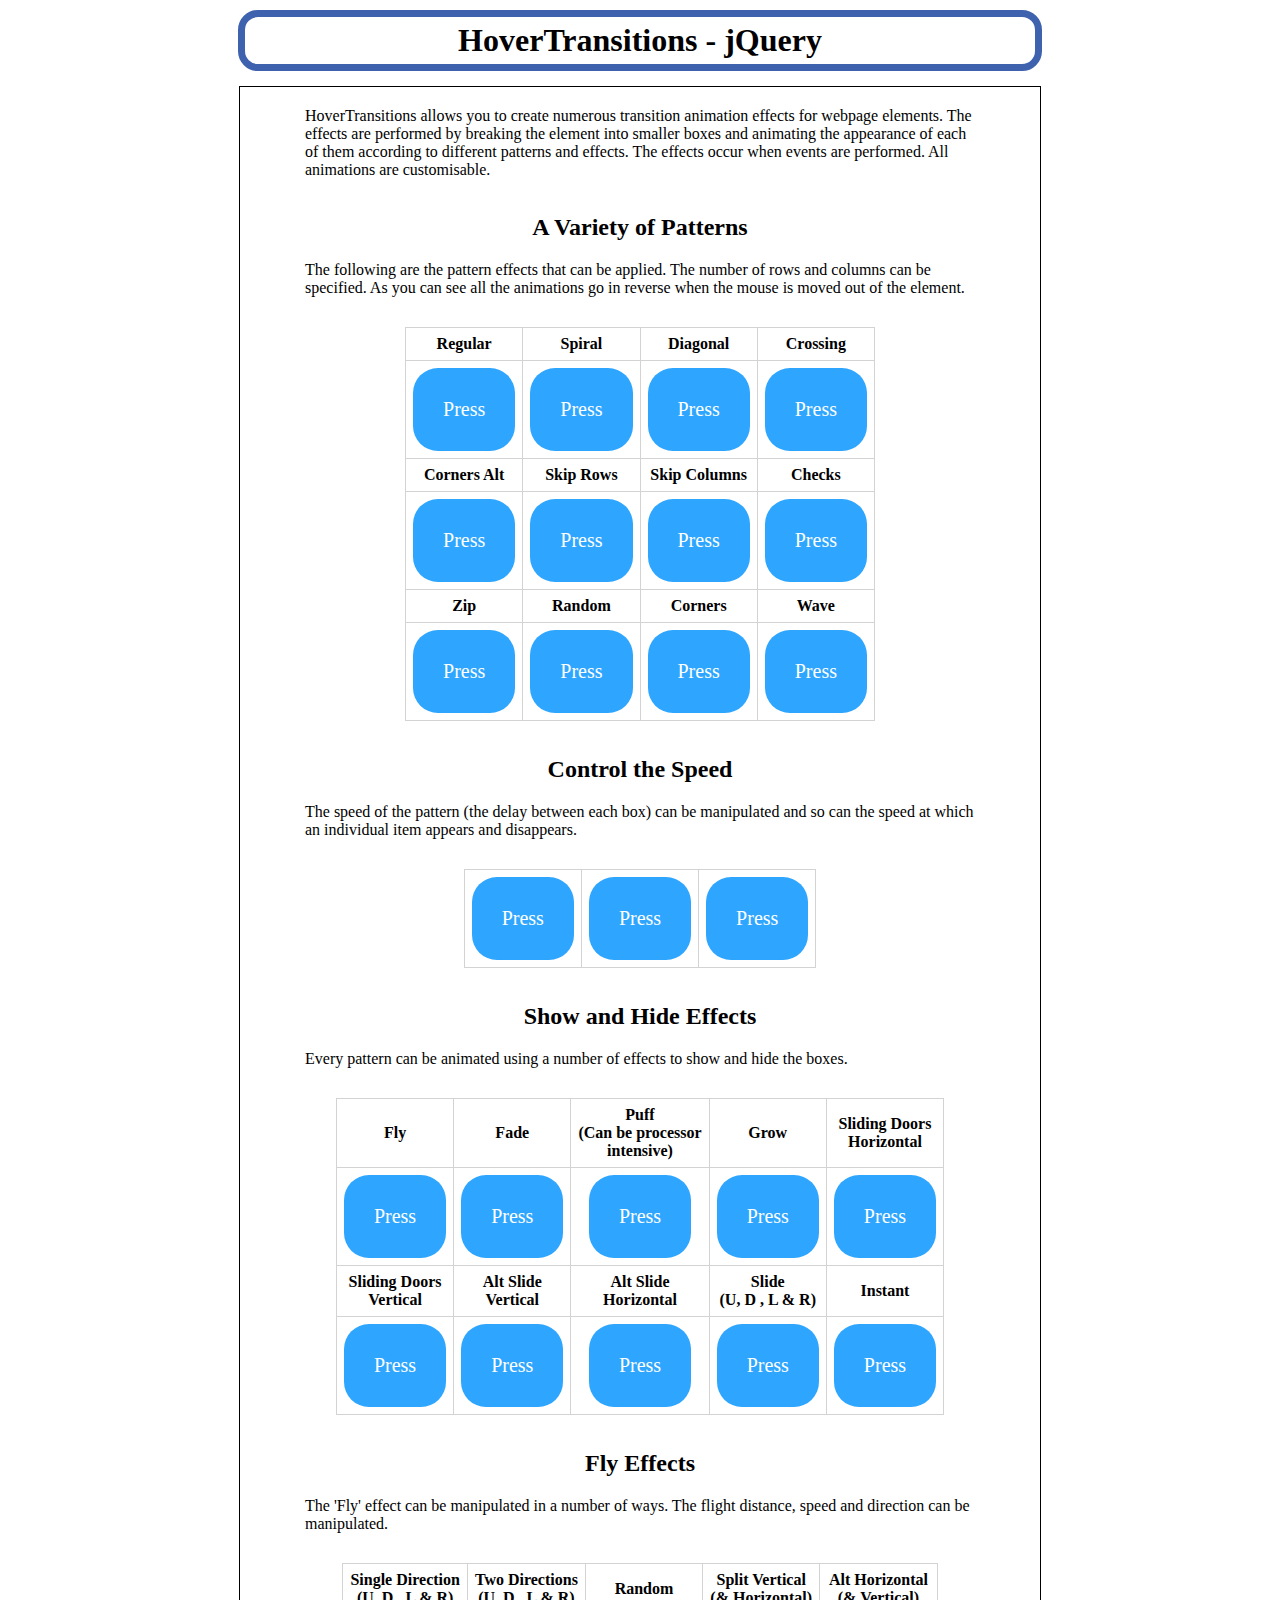
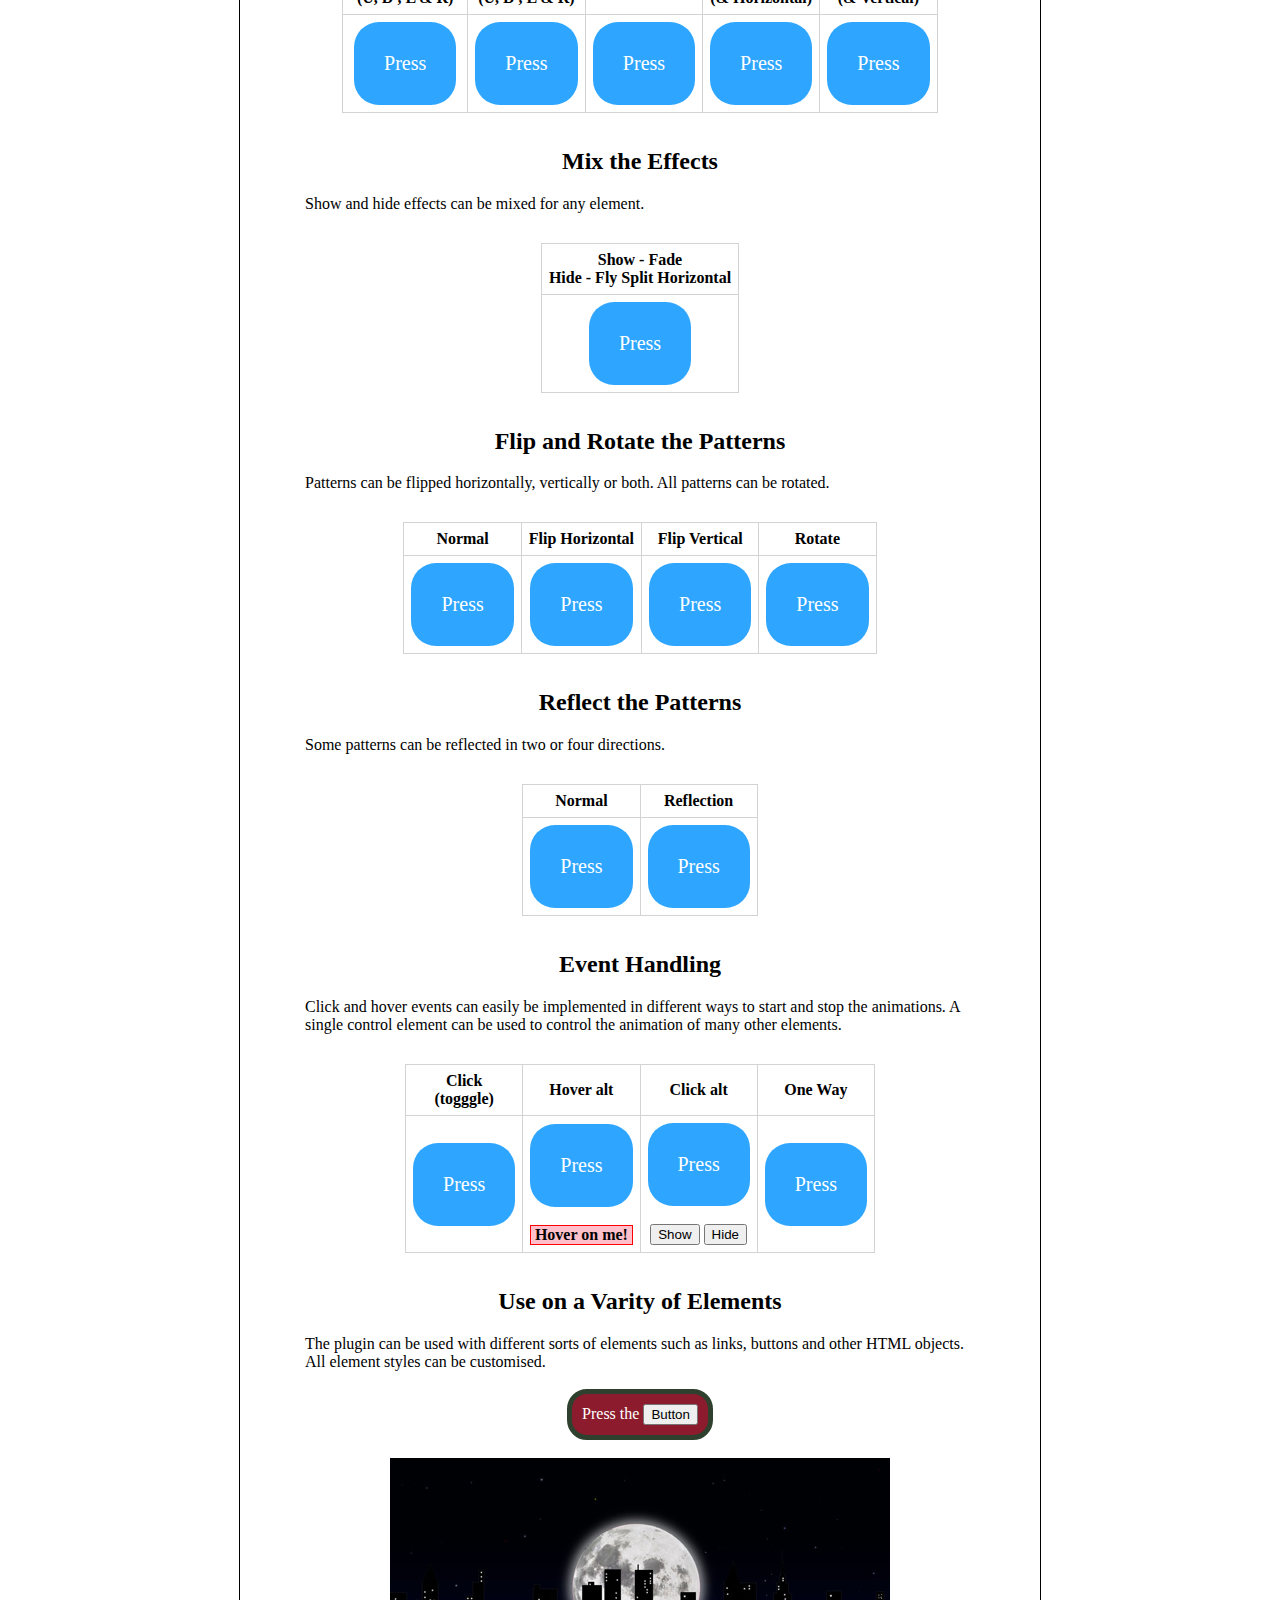
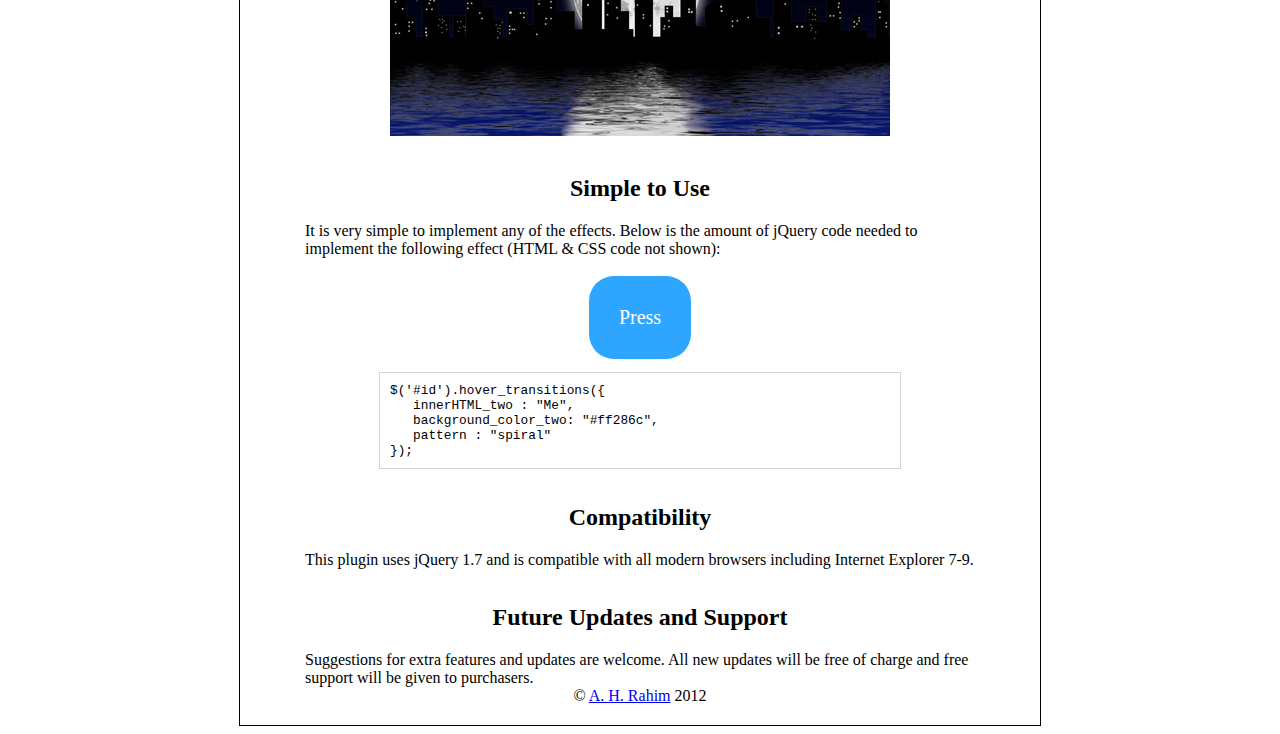
<file: final-project/hover-transitions/index.html>
<!DOCTYPE html PUBLIC "-//W3C//DTD XHTML 1.0 Strict//EN" "http://www.w3.org/TR/xhtml1/DTD/xhtml1-strict.dtd">
<html>
	<head>
		<title>HoverTransitions jQuery</title>
		<style type="text/css">
		
			#main_title{
				text-align: center;
				margin: 10px 0px 10px 0px;
				border: 7px solid #3e62ad;
				width: 780px;
				margin-left: auto;
				margin-right: auto;
				padding: 5px;
				border-radius: 20px;				
			}
			
			#main_div{
				width: 760px;
				text-align: center;
				margin-left: auto;
				margin-right: auto;
				margin-top: 15px;
				padding: 20px;
				border: 1px solid black;
				font-family: 'Palatino Linotype';
				font-size: 1em;
			}
			
			h2{
				margin-top:35px;
				
			}
			
			.main_text{
				text-align:left;
				width: 670px;
				margin-left: auto;
				margin-right: auto;
				
			}
		
			.code {
				border: 1px #d3d3d3 solid;
				font-family: courier;
				padding: 10px;
				font-size: 0.8em;
				width:500px;
				text-align: left;
				margin-left: auto;
				margin-right: auto;
			}
			
			.demo{
				border-collapse:collapse;
				padding: 0px;
				margin-top: 30px; 
				margin-left: auto;
				margin-right: auto;
				font-weight: bold;
			}
			.demo td {
				padding: 7px;
				text-align: center;
				border: 1px #d3d3d3 solid; 
			}
			
			.button {
				font-weight:normal;
				font-size: 20px;
				background-color: #2EA6FF;
				color: #fff;
				border-radius: 25px;
				padding: 30px;
			}
			
			.example1{
				padding: 10px;
				border:5px #2f412e solid;
				background-color: #8c1c2d;
				color: #fff;
			}
			.example1_hover{			
				border-radius: 10px;				
				border: 1px black solid;
				padding: 14px;
				background-color: #3e62ad;
			}
		</style>
		<script type="text/javascript" src="scripts/jquery-1.7.2.min.js"></script>
		<script type="text/javascript" src="scripts/jquery-ui-1.8.22.custom.min.js"></script>
		<script type="text/javascript" src="scripts/jquery.hover-transitions-1.0.min.js"></script>
		
		<script type="text/javascript">
			$(document).ready(function() {
				
				// pattern types
				
				
				$('#p1').hover_transitions({
					innerHTML_two : "Me",
					background_color_two: "#ff286c",
					pattern : "regular"
					
				});
				$('#p2').hover_transitions({
					innerHTML_two : "Me",
					background_color_two: "#ff286c",
					pattern : "spiral"
					
				});
				$('#p3').hover_transitions({
					innerHTML_two : "Me",
					background_color_two: "#ff286c",
					pattern : "diagonal"
					
				});
				$('#p4').hover_transitions({
					innerHTML_two : "Me",
					background_color_two: "#ff286c",
					pattern : "crossing"
					
				});
				$('#p5').hover_transitions({
				
					background_color_two: "#ff286c",
					pattern : "corners_alt"
					
				});
				$('#p6').hover_transitions({
					
					background_color_two: "#ff286c",
					pattern : "skip_rows",
					cols: 7,
					rows: 7
				});
				$('#p7').hover_transitions({
					
					background_color_two: "#ff286c",
					pattern : "skip_columns",
					cols: 7,
					rows: 7
					
				});
				$('#p8').hover_transitions({
					
					background_color_two: "#ff286c",
					pattern : "checks"
					
				});				
				$('#p9').hover_transitions({
					innerHTML_two : "Me",
					background_color_two: "#ff286c",
					pattern : "zip"
					
				});
				$('#p10').hover_transitions({
					innerHTML_two : "Me",
					background_color_two: "#ff286c",
					pattern : "random"
					
				});
				$('#p11').hover_transitions({
					innerHTML_two : "Me",
					background_color_two: "#ff286c",
					pattern : "corners"
					
				});
				$('#p12').hover_transitions({
					innerHTML_two : "Me",
					background_color_two: "#ff286c",
					pattern : "wave"
					
				});
				// show - hide effects
				
				$('#e1').hover_transitions({
					innerHTML_two : "Me",
					background_color_two: "#ff286c",
					pattern : "spiral",
					show_method: "fly",
					hide_method: "fly"
				});				
				$('#e2').hover_transitions({
					innerHTML_two : "Me",
					background_color_two: "#ff286c",
					pattern : "spiral"
				});
				$('#e3').hover_transitions({
					innerHTML_two : "Me",
					background_color_two: "#ff286c",
					pattern : "spiral",
					show_method: "puff",
					hide_method: "puff"
				});
				$('#e4').hover_transitions({
					innerHTML_two : "Me",
					background_color_two: "#ff286c",
					pattern : "spiral",
					show_method: "grow",
					hide_method: "grow"
				});
				$('#e5').hover_transitions({
					innerHTML_two : "Me",
					background_color_two: "#ff286c",
					pattern : "regular",
					show_method: "sliding_doors_horizontal",
					hide_method: "sliding_doors_horizontal",
					cols: 2,
					rows: 1,
					pattern_speed: 0
				});
				
				$('#e6').hover_transitions({
					innerHTML_two : "Me",
					background_color_two: "#ff286c",
					pattern : "regular",
					show_method: "sliding_doors_vertical",
					hide_method: "sliding_doors_vertical",
					cols: 1,
					rows: 2,
					pattern_speed: 0
				});
				
				$('#e7').hover_transitions({
					innerHTML_two : "Me",
					background_color_two: "#ff286c",
					pattern : "regular",
					pattern_speed: 0,
					show_method: "alt_slide_vertical",
					hide_method: "alt_slide_vertical",
					cols: 6,
					rows: 1
					
				});
				$('#e8').hover_transitions({
					innerHTML_two : "Me",
					background_color_two: "#ff286c",
					pattern : "regular",
					pattern_speed: 0,
					show_method: "alt_slide_horizontal",
					hide_method: "alt_slide_horizontal",
					cols: 1,
					rows: 6
					
				});
				$('#e9').hover_transitions({
					innerHTML_two : "Me",
					background_color_two: "#ff286c",
					pattern : "regular",
					show_method: "slide_down",
					hide_method: "slide_down",
					cols: 6,
					rows: 1,
					pattern_speed: 100
				});
				$('#e10').hover_transitions({
					innerHTML_two : "Me",
					background_color_two: "#ff286c",
					pattern : "spiral",
					show_method: "instant",
					hide_method: "instant"
				});
				
				
				// fly effects
				
				$('#f1').hover_transitions({
					innerHTML_two : "Me",
					background_color_two: "#ff286c",
					pattern : "regular",
					show_method: "fly",
					hide_method: "fly",
					fly_show_direction: "left",
					fly_hide_direction: "left"
				});
				
				$('#f2').hover_transitions({
					innerHTML_two : "Me",
					background_color_two: "#ff286c",
					pattern : "regular",
					show_method: "fly",
					hide_method: "fly",
					fly_show_direction: "up",
					fly_hide_direction: "right"
				});
				
				$('#f3').hover_transitions({
					innerHTML_two : "Me",
					background_color_two: "#ff286c",
					pattern : "random",
					show_method: "fly",
					hide_method: "fly"
					
				});
				$('#f4').hover_transitions({
					innerHTML_two : "Me",
					background_color_two: "#ff286c",
					pattern : "regular",
					show_method: "fly",
					hide_method: "fly",
					fly_show_direction: "split_vertical",
					fly_hide_direction: "split_vertical"
					
				});
				$('#f5').hover_transitions({
					innerHTML_two : "Me",
					background_color_two: "#ff286c",
					pattern : "regular",
					pattern_speed: 0,
					show_method: "fly",
					hide_method: "fly",
					fly_show_direction: "alt_horizontal",
					fly_hide_direction: "alt_horizontal",
					cols:1,
					rows:6
				});
				
				
				
				// flip and rotate
				
				$('#r1').hover_transitions({
					innerHTML_two : "Me",
					background_color_two: "#ff286c",
					pattern : "spiral"
				});				
				$('#r2').hover_transitions({
					innerHTML_two : "Me",
					background_color_two: "#ff286c",
					pattern : "spiral",
					flip_pattern_horizontal: true
				});
				$('#r3').hover_transitions({
					innerHTML_two : "Me",
					background_color_two: "#ff286c",
					pattern : "spiral",
					flip_pattern_vertical: true
				});
				$('#r4').hover_transitions({
					innerHTML_two : "Me",
					background_color_two: "#ff286c",
					pattern : "spiral",
					rotate_pattern: true
				});
				
				// reflection
				
				$('#m1').hover_transitions({
					innerHTML_two : "Me",
					background_color_two: "#ff286c",
					pattern : "diagonal"
					
				});
				$('#m2').hover_transitions({
					innerHTML_two : "Me",
					background_color_two: "#ff286c",
					pattern : "diagonal",
					pattern_reflection: 2
				});
				
				// speed
				$('#s1').hover_transitions({
					background_color_two: "#ff286c",
					pattern : "checks",
					pattern_speed: 500,
					show_method: "fly",
					hide_method: "fly",
    				show_speed: 100,
    				hide_speed: 100
					
				});
				$('#s2').hover_transitions({
					innerHTML_two : "Me",
					background_color_two: "#ff286c",
					pattern : "wave",
					pattern_speed: 10,
					show_method: "instant",
					hide_method: "instant",
					rotate_pattern: true
    				
					
				});
				$('#s3').hover_transitions({
					innerHTML_two : "Me",
					background_color_two: "#ff286c",
					pattern : "diagonal",
					pattern_speed: 10,				
    				show_speed: 3000,
    				hide_speed: 100
				});
				
				
				// events
				
				$('#event1').hover_transitions({
					innerHTML_two : "Me",
					background_color_two: "#ff286c",
					event_mode: "click"
				});
				
				$('#event2').hover_transitions({
					innerHTML_two : "Me",
					background_color_two: "#ff286c",
					alt_hover_control: "#alt_hover",
					event_mode: "none"
				});
				$('#event3').hover_transitions({
					innerHTML_two : "Me",
					background_color_two: "#ff286c",
					alt_click_control_one: "#alt_click_one",
        			alt_click_control_two: "#alt_click_two",
					event_mode: "none"
				});
				$('#event4').hover_transitions({
					innerHTML_two : "Me",
					background_color_two: "#ff286c",
					rewind_on_mouse_out: false
				});
				
				$('#sh1').hover_transitions({
					innerHTML_two : "Me",
					background_color_two: "#ff286c",
					pattern : "diagonal",
					pattern_reflection: 2,
					show_method: "fade",
					hide_method: "fly",
					fly_hide_direction: "split_horizontal",
					fly_distance: 50
				});
				
				$('#example1').hover_transitions({
					pattern: "wave",
					height: "100px",
					width: "100px",
					border_radius_one: "20px",
					border_radius_two: "10px",					
					innerHTML_two: "<button type='button'>Don't press me!</button>",
					class_one: "example1",
					class_two: "example1_hover"
				});
				
				$('#img1').hover_transitions({
					image_src_two: "images/morn_s.jpg",
					pattern: "random",
					show_method: "fly",
					fly_distance: 200
				});
				
				$('#use').hover_transitions({
					innerHTML_two : "Me",
					background_color_two: "#ff286c",
					pattern : "spiral"
					
				});
				
				
			});

		</script>
</head>
<body>
	
<h1 id="main_title">HoverTransitions - jQuery</h1>
<div id="main_div">

<div class="main_text" >
HoverTransitions allows you to create numerous transition animation effects for webpage elements. The effects are performed by breaking the element into smaller boxes and animating the appearance of each of them according to different patterns and effects. The effects occur when events are performed. All animations are customisable. 			
</div>
			
<h2>A Variety of Patterns</h2>

<div class="main_text">
The following are the pattern effects that can be applied. The number of rows and columns can be specified. As you can see all the animations go in reverse when the mouse is moved out of the element.			
</div>

<table class="demo">
<tr>
<td>Regular</td><td>Spiral</td><td>Diagonal</td><td>Crossing</td>
</tr>
<tr>
<td><a id="p1" class ="button" href="http://codecanyon.net">Press </a></td>
<td><a id="p2" class ="button" href="http://codecanyon.net">Press </a></td>
<td><a id="p3" class ="button" href="http://codecanyon.net">Press </a></td>
<td><a id="p4" class ="button" href="http://codecanyon.net">Press </a></td>
</tr>
<tr>
<td>Corners Alt</td><td>Skip Rows</td><td>Skip Columns</td><td>Checks</td>
</tr>
<tr>
<td><a id="p5" class ="button" href="http://codecanyon.net">Press </a></td>
<td><a id="p6" class ="button" href="http://codecanyon.net">Press </a></td>
<td><a id="p7" class ="button" href="http://codecanyon.net">Press </a></td>
<td><a id="p8" class ="button" href="http://codecanyon.net">Press </a></td>
</tr>
<tr><td>Zip</td><td>Random</td><td>Corners</td><td>Wave</td></tr>
<tr>
<td><a id="p9" class ="button" href="http://codecanyon.net">Press</a></td>
<td><a id="p10" class ="button" href="http://codecanyon.net">Press</a></td>
<td><a id="p11" class ="button" href="http://codecanyon.net">Press </a></td>
<td><a id="p12" class ="button" href="http://codecanyon.net">Press </a></td>
</tr>
</table >

<h2>Control the Speed</h2>
<div class="main_text">
The speed of the pattern (the delay between each box) can be manipulated and so can the speed at which an individual item appears and disappears.
</div>

<table class="demo">
<tr>
<td><a id="s1" class ="button" href="http://codecanyon.net">Press</a></td>
<td><a id="s2" class ="button" href="http://codecanyon.net">Press</a></td>
<td><a id="s3" class ="button" href="http://codecanyon.net">Press</a></td>
</tr>
</table>

<h2>Show and Hide Effects</h2>
<div class="main_text">
Every pattern can be animated using a number of effects to show and hide the boxes.  
</div>

<table class="demo">
<tr>
<td>Fly</td><td>Fade</td><td>Puff<br/>(Can be processor<br/>intensive)</td><td>Grow</td><td>Sliding Doors<br>Horizontal</td>
</tr>
<tr>
<td><a id="e1" class ="button" href="http://codecanyon.net">Press </a></td>
<td><a id="e2" class ="button" href="http://codecanyon.net">Press </a></td>
<td><a id="e3" class ="button" href="http://codecanyon.net">Press </a></td>
<td><a id="e4" class ="button" href="http://codecanyon.net">Press </a></td>
<td><a id="e5" class ="button" href="http://codecanyon.net">Press </a></td>
</tr>
<tr>
<td>Sliding Doors<br>Vertical</td><td>Alt Slide<br>Vertical</td><td>Alt Slide<br>Horizontal</td><td>Slide<br>(U, D , L &amp; R)</td><td>Instant</td>
</tr>
<tr>
<td><a id="e6" class ="button" href="http://codecanyon.net">Press </a></td>
<td><a id="e7" class ="button" href="http://codecanyon.net">Press </a></td>
<td><a id="e8" class ="button" href="http://codecanyon.net">Press </a></td>
<td><a id="e9" class ="button" href="http://codecanyon.net">Press </a></td>
<td><a id="e10" class ="button" href="http://codecanyon.net">Press </a></td>			
</tr>
</table>			
			
<h2>Fly Effects</h2>
<div class="main_text">
The 'Fly' effect can be manipulated in a number of ways. The flight distance, speed and direction can be manipulated.
</div>
			
<table class="demo">
<tr>
<td>Single Direction<br>(U, D , L &amp; R)</td><td>Two Directions<br>(U, D , L &amp; R)</td><td>Random</td><td>Split Vertical<br>(&amp; Horizontal)</td><td>Alt Horizontal<br>(&amp; Vertical)</td>
</tr>
<tr>
<td><a id="f1" class ="button" href="http://codecanyon.net">Press</a></td>
<td><a id="f2" class ="button" href="http://codecanyon.net">Press</a></td>
<td><a id="f3" class ="button" href="http://codecanyon.net">Press</a></td>
<td><a id="f4" class ="button" href="http://codecanyon.net">Press</a></td>
<td><a id="f5" class ="button" href="http://codecanyon.net">Press</a></td>
</tr>
</table>

<h2>Mix the Effects</h2>
<div class="main_text">
Show and hide effects can be mixed for any element.
</div>		

<table class="demo">
<tr>
<td>Show - Fade<br>Hide - Fly Split Horizontal</td>
</tr>
<tr>
<td><a id="sh1" class ="button" href="http://codecanyon.net">Press</a></td>
</tr>
</table>
		
<h2>Flip and Rotate the Patterns</h2>
<div class="main_text">
Patterns can be flipped horizontally, vertically or both. All patterns can be rotated.
</div>

<table class="demo">
<tr>
<td>Normal</td><td>Flip Horizontal</td><td>Flip Vertical</td><td>Rotate</td>
</tr>
<tr>
<td><a id="r1" class ="button" href="http://codecanyon.net">Press</a></td>
<td><a id="r2" class ="button" href="http://codecanyon.net">Press</a></td>
<td><a id="r3" class ="button" href="http://codecanyon.net">Press </a></td>
<td><a id="r4" class ="button" href="http://codecanyon.net">Press</a></td>
</tr>
</table>

<h2>Reflect the Patterns</h2>
<div class="main_text">
Some patterns can be reflected in two or four directions.
</div>

<table class="demo">
<tr>
<td>Normal</td><td>Reflection</td>
</tr>
<tr>
<td><a id="m1" class ="button" href="http://codecanyon.net">Press</a></td>
<td><a id="m2" class ="button" href="http://codecanyon.net">Press</a></td>
</tr>
</table>			

<h2>Event Handling</h2>
<div class="main_text">
Click and hover events can easily be implemented in different ways to start and stop the animations. A single control element can be used to control the animation of many other elements.
</div>

<table class="demo">
<tr>
<td>Click<br/>(togggle)</td><td>Hover alt</td><td>Click alt</td><td>One Way</td>
</tr>
<tr>
<td><a id="event1" class ="button" href="http://codecanyon.net" >Press</a></td>
<td><a id="event2" class ="button" href="http://codecanyon.net" style="cursor: default;" onclick="return false;">Press</a>
<br/><br/>
<div id="alt_hover" style="cursor:pointer; border: 1px solid red; background-color: Pink;">Hover on me!</div>
</td>
<td><a id="event3" class ="button" href="http://codecanyon.net" style="cursor: default;" onclick="return false;">Press </a>
	<br/><br/>
	<button id="alt_click_one" type="button">Show</button>
	<button id="alt_click_two" type="button">Hide</button>
</td>
<td><a id="event4" class ="button" href="http://codecanyon.net"  onclick="return false;">Press</a></td>
</tr>
</table>

<h2>Use on a Varity of Elements</h2>
<div class="main_text">
The plugin can be used with different sorts of elements such as links, buttons and other HTML objects. All element styles can be customised.
</div>

<br/>
<div  id="example1" > Press the <button type="button">Button</button> </div>
<br/><br/>
<img id="img1" alt="" src="images/night_s.jpg"/>

<h2>Simple to Use</h2>
<div class="main_text">
It is very simple to implement any of the effects. Below is the amount of jQuery code needed to implement the following effect (HTML &amp; CSS code not shown):
</div>
<br/><a id="use" class ="button" href="http://codecanyon.net">Press </a>
<p class="code">
$('#id').hover_transitions({<br />
&nbsp;&nbsp;&nbsp;innerHTML_two : "Me",<br />
&nbsp;&nbsp;&nbsp;background_color_two: "#ff286c",<br />
&nbsp;&nbsp;&nbsp;pattern : "spiral"<br />
});
</p>
<h2>Compatibility</h2>
<div class="main_text">
This plugin uses jQuery 1.7 and is compatible with all modern browsers including Internet Explorer 7-9.
</div>


<h2>Future Updates and Support</h2>
<div class="main_text">
Suggestions for extra features and updates are welcome. All new updates will be free of charge and free support will be given to purchasers.
</div>			
			
&copy; <a href="http://codecanyon.net/user/ahrahim">A. H. Rahim</a> 2012			
			
</div>
</body>
</html>
</file>
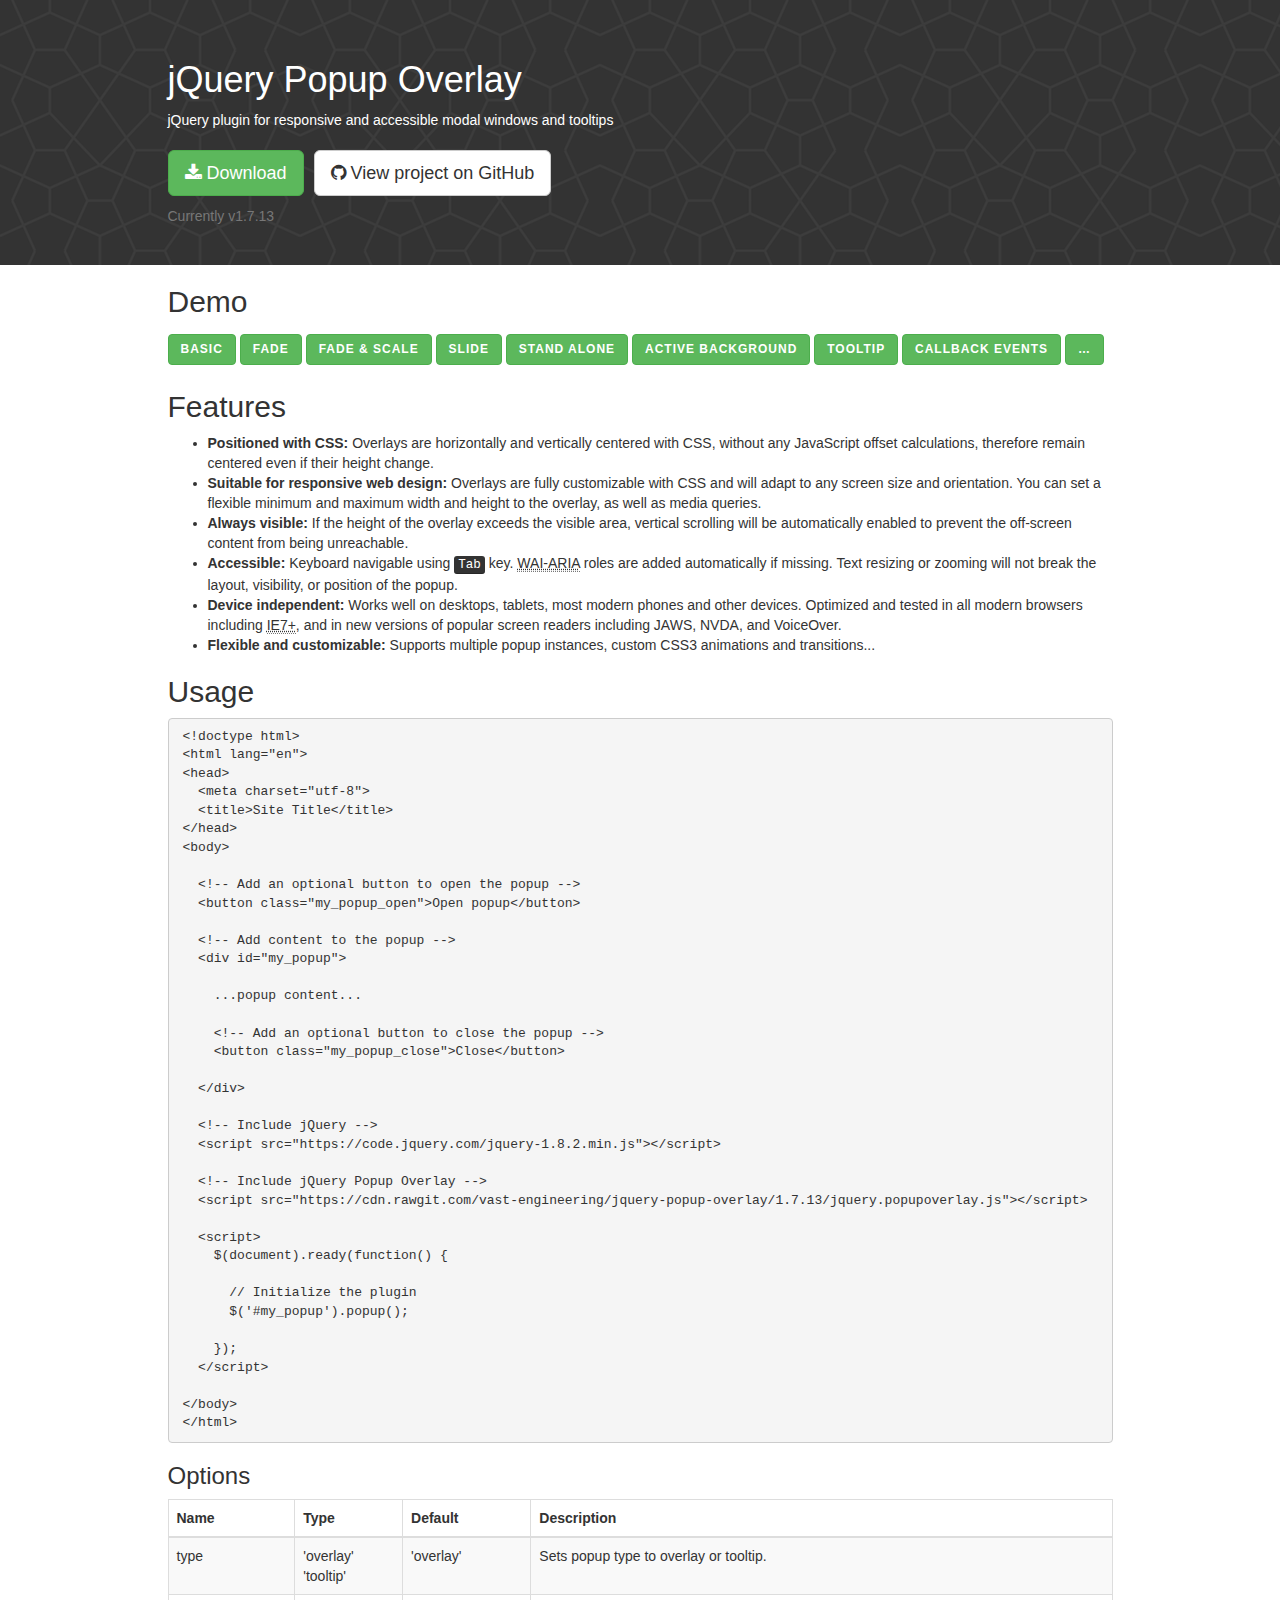
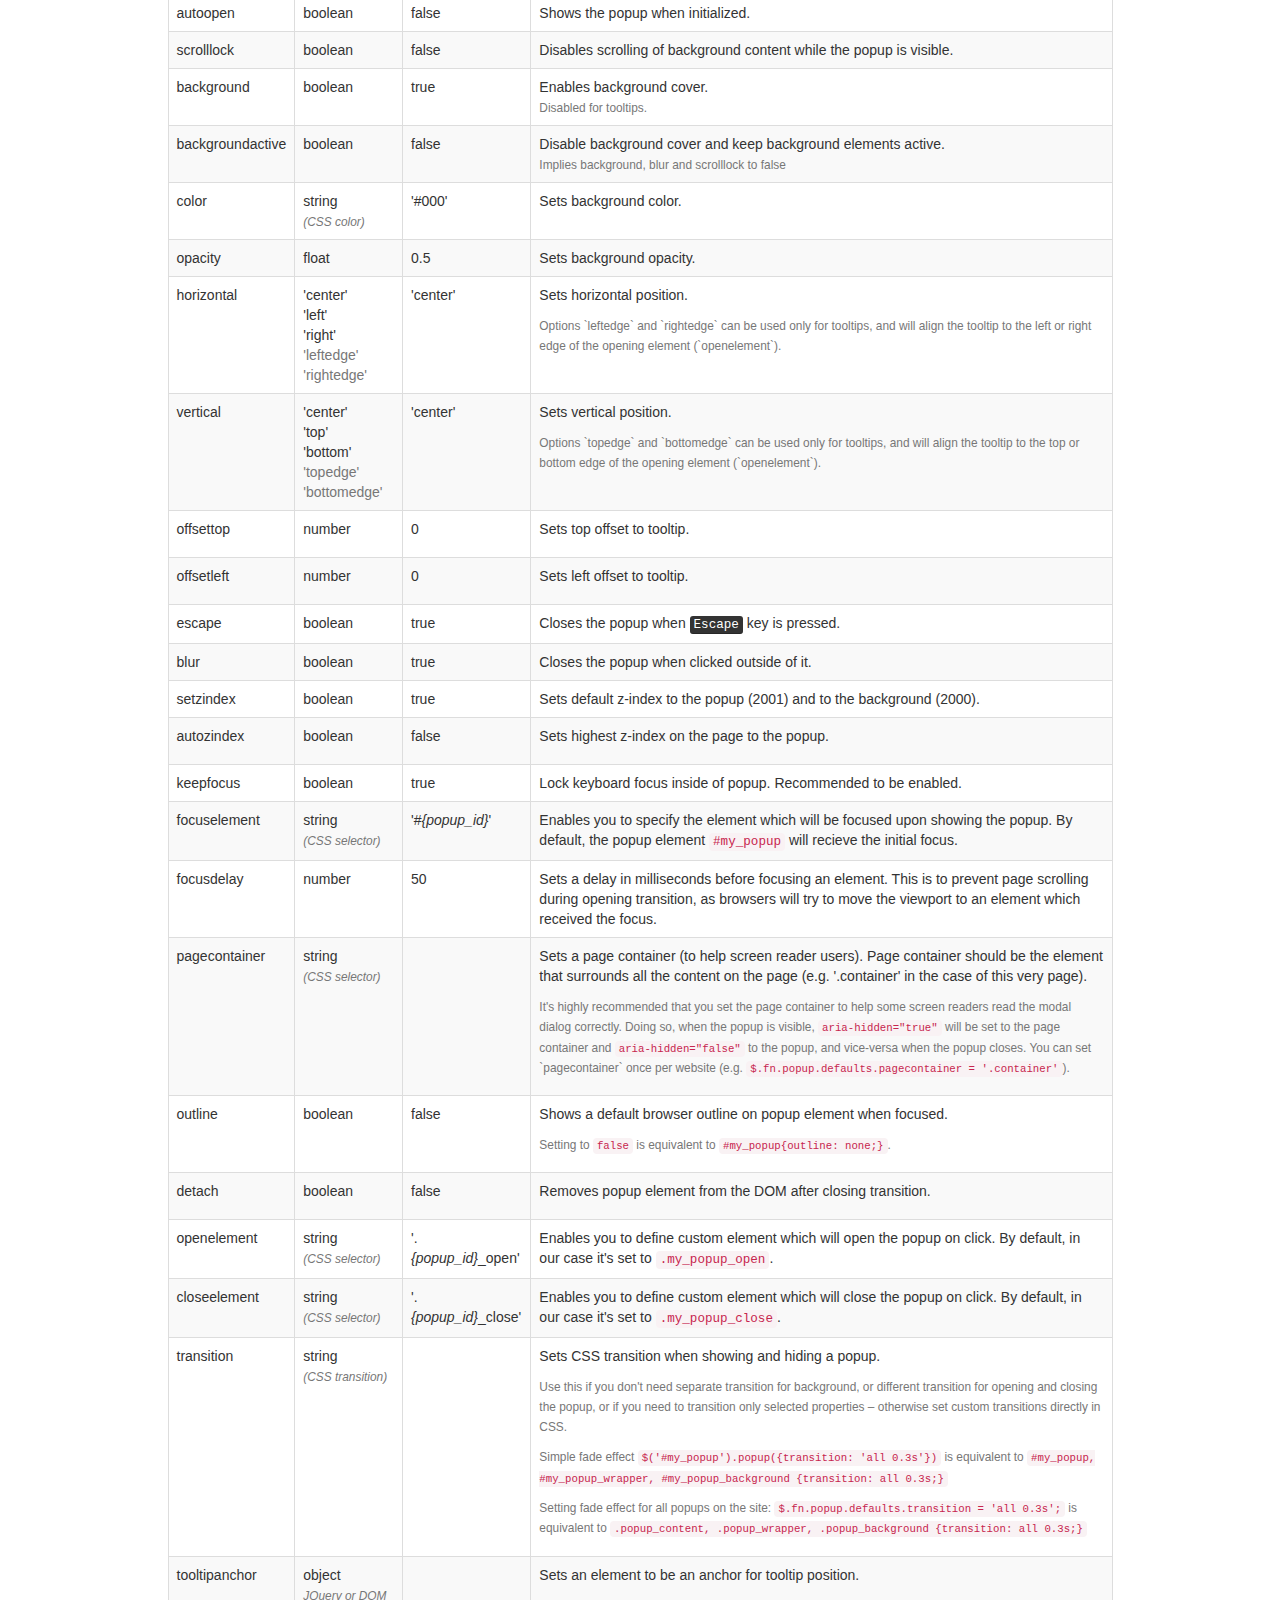
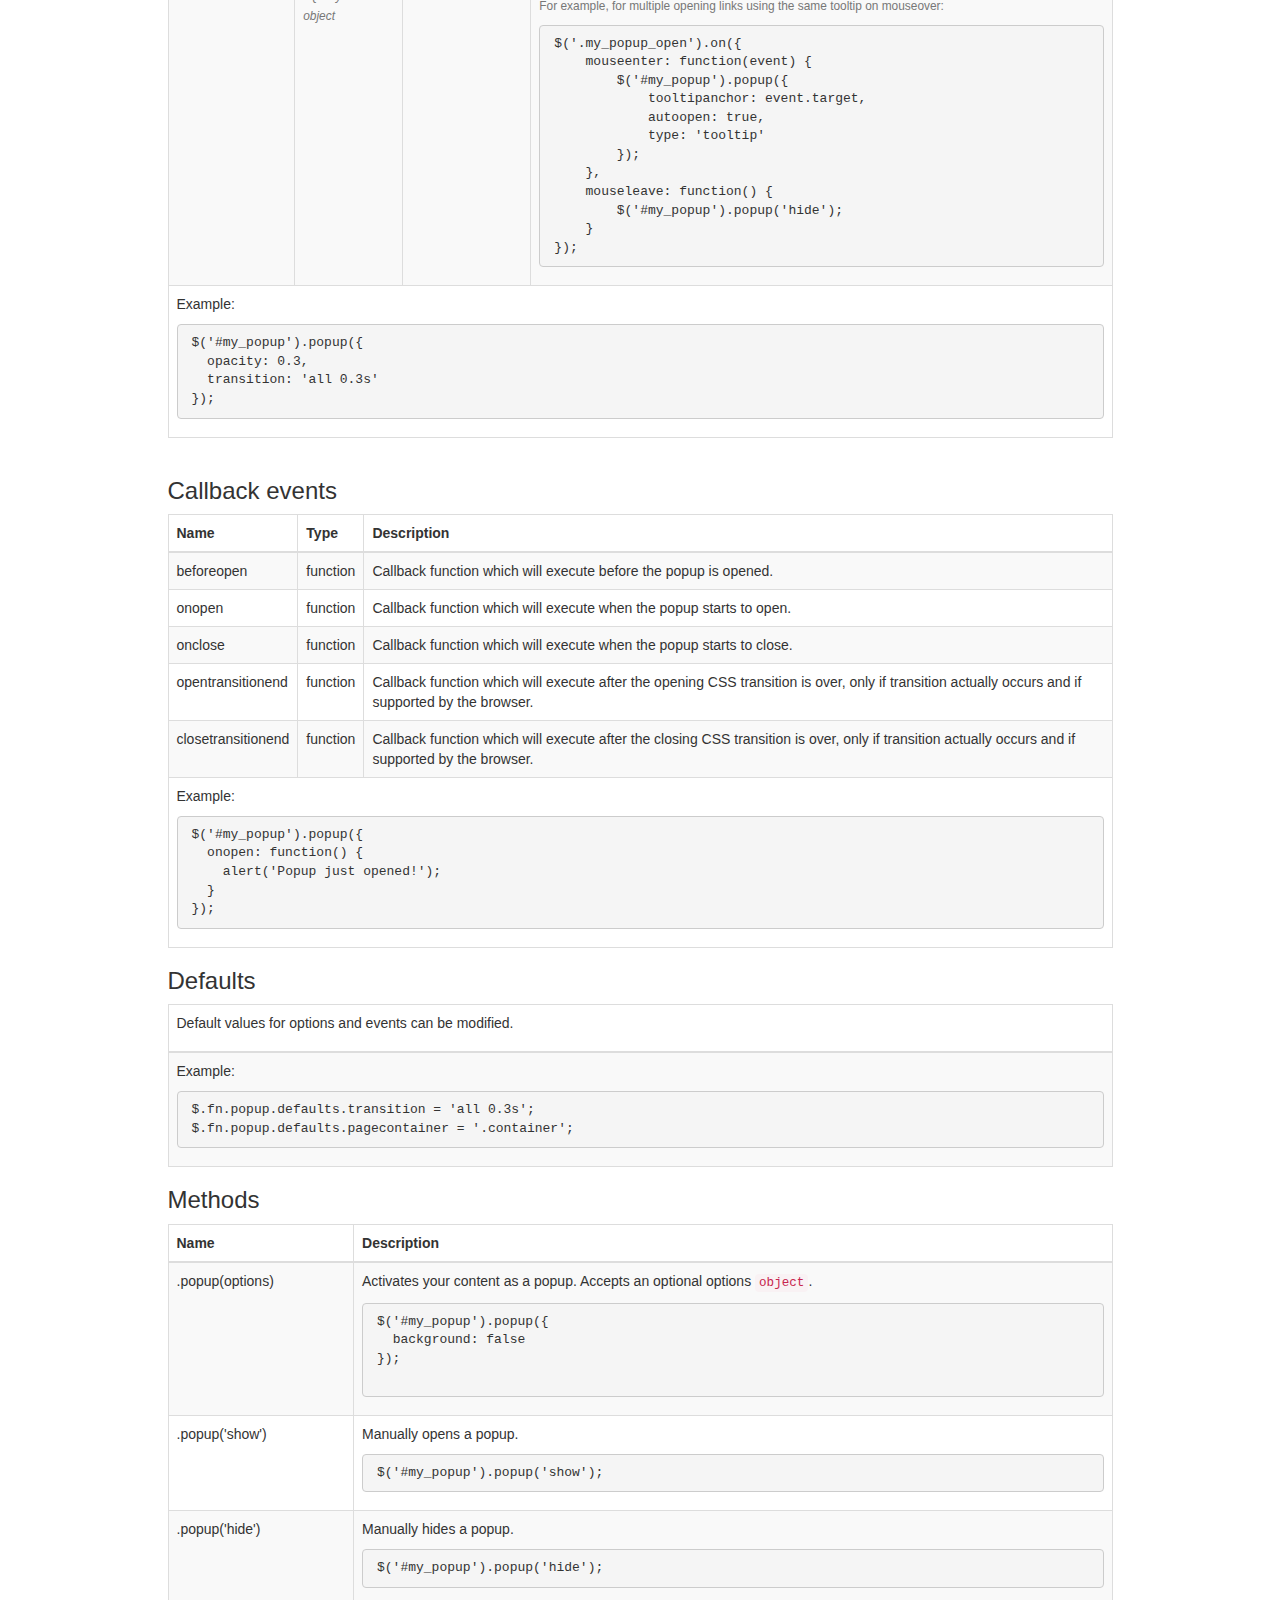
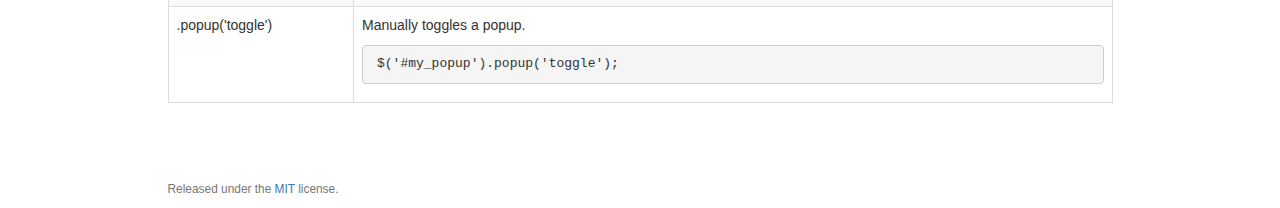
<file: news-api/jquery-popup-overlay-gh-pages/index.html>
<!doctype html>
<html lang="en">
<head>
    <meta charset="utf-8">
    <title>jQuery Popup Overlay</title>

    <!-- Force latest IE, Google Chrome Frame for IE -->
    <meta http-equiv="X-UA-Compatible" content="IE=edge,chrome=1">

    <meta name="description" content="jQuery plugin for responsive and accessible modal windows and tooltips." />
    <meta name="viewport" content="width=device-width, initial-scale=1.0" />

    <!-- Bootstrap styles -->
    <link rel="stylesheet" href="https://maxcdn.bootstrapcdn.com/bootstrap/3.3.5/css/bootstrap.min.css">


    <!-- Font Awesome icons -->
    <link rel="stylesheet" href="https://maxcdn.bootstrapcdn.com/font-awesome/4.4.0/css/font-awesome.min.css">
    <style>
        [class*="fa-"]:before {
          font-family: 'FontAwesome', sans-serif;
        }
    </style>

    <!-- jQuery -->
    <script src="https://code.jquery.com/jquery-1.8.2.min.js"></script>

    <!-- jQuery Popup Overlay -->
    <script src="jquery.popupoverlay.js"></script>

    <!-- Custom styles for the demo page -->
    <style>
    img {
        max-width: 100%;
    }
    .well {
        box-shadow: 0 0 10px rgba(0,0,0,0.3);
        display:none;
        margin:1em;
    }
    pre.prettyprint {
        padding: 9px 14px;
    }
    .fulltable {
        max-width: 100%;
        overflow: auto;
    }
    .container {
        padding-left: 0;
        padding-right: 0;
    }
    .lineheight {
        line-height: 3em;
    }
    .pagetop {
        background-image: url([data-uri]);
        background-color: #333;
        background-attachment: fixed;
        color: #fff;
    }
    .page-header {
        border-bottom: none;
    }
    .initialism {
        font-weight: bold;
        letter-spacing: 1px;
        font-size: 12px;
    }

    </style>
</head>
<body>

<div class="pagetop">
    <div class="container">
        <div class="page-header col-md-10 col-md-offset-1">
            <h1>jQuery Popup Overlay</h1>
            <p>jQuery plugin for responsive and accessible modal windows and tooltips</p>
            <p class="h1">
                <a href="https://github.com/vast-engineering/jquery-popup-overlay/archive/gh-pages.zip" class="btn btn-primary btn-success btn-lg"><span class="fa-download"></span> Download</a>
                <a href="https://github.com/vast-engineering/jquery-popup-overlay" class="btn btn-lg btn-default"><span class="fa-github"></span> View project on GitHub</a>
            </p>
            <p class="text-muted">Currently v1.7.13</p>
        </div>
    </div>
</div>

<div class="container">

    <section class="col-md-10 col-md-offset-1">

        <h2>Demo</h2>

        <p class="lineheight">
            <a class="initialism basic_open btn btn-success" href="#basic">Basic</a>
            <a class="initialism fade_open btn btn-success" href="#fade">Fade</a>
            <a class="initialism fadeandscale_open btn btn-success" href="#fadeandscale">Fade &amp; scale</a>
            <button class="initialism slide_open btn btn-success">Slide</button>
            <button class="initialism standalone_open btn btn-success">Stand alone</button>
            <a class="initialism active_bg_open btn btn-success" href="#active_bg">Active background</a>
            <a href="#my_tooltip" class="initialism my_tooltip_open btn btn-success" id="my_tooltip_open">Tooltip</a>
            <button class="initialism fall_open btn btn-success">Callback events</button>
            <button class="initialism other_open btn btn-success">&hellip;</button>
        </p>

        <h2>Features</h2>

        <ul>
            <li><b>Positioned with CSS:</b>
                Overlays are horizontally and vertically centered with CSS, without any JavaScript offset calculations,
                therefore remain centered even if their height change.</li>
            <li><b>Suitable for responsive web design: </b>
                Overlays are fully customizable with CSS and will adapt to any screen size and orientation.
                You can set a flexible minimum and maximum width and height to the overlay, as well as media queries.</li>
            <li><b>Always visible: </b>
                If the height of the overlay exceeds the visible area, vertical scrolling
                 will be automatically enabled to prevent the off-screen content from being unreachable.</li>
            <li><b>Accessible: </b>
                Keyboard navigable using <kbd>Tab</kbd> key. <abbr title="Web Accessibility Initiative - Accessible Rich Internet Applications">WAI-ARIA</abbr> roles are added automatically if missing. Text resizing or zooming will not break the layout, visibility, or position of the popup.</li>
            <li><b>Device independent: </b>
                Works well on desktops, tablets, most modern phones and other devices. Optimized and tested in all modern browsers including <abbr title="Internet Explorer 7 and later">IE7+</abbr>, and in new versions of popular screen readers including JAWS, NVDA, and VoiceOver.</li>
                <li><b>Flexible and customizable: </b>
                    Supports multiple popup instances, custom CSS3 animations and transitions...</li>
        </ul>

        <h2>Usage</h2>

<pre class="prettyprint">
<code>&lt;!doctype html&gt;
&lt;html lang="en"&gt;
&lt;head&gt;
  &lt;meta charset="utf-8"&gt;
  &lt;title&gt;Site Title&lt;/title&gt;
&lt;/head&gt;
&lt;body&gt;

  &lt;!-- Add an optional button to open the popup --&gt;
  &lt;button class="my_popup_open"&gt;Open popup&lt;/button&gt;

  &lt;!-- Add content to the popup --&gt;
  &lt;div id="my_popup"&gt;

    ...popup content...

    &lt;!-- Add an optional button to close the popup --&gt;
    &lt;button class="my_popup_close"&gt;Close&lt;/button&gt;

  &lt;/div&gt;

  &lt;!-- Include jQuery --&gt;
  &lt;script src="https://code.jquery.com/jquery-1.8.2.min.js"&gt;&lt;/script&gt;

  &lt;!-- Include jQuery Popup Overlay --&gt;
  &lt;script src="https://cdn.rawgit.com/vast-engineering/jquery-popup-overlay/1.7.13/jquery.popupoverlay.js"&gt;&lt;/script&gt;

  &lt;script&gt;
    $(document).ready(function() {

      // Initialize the plugin
      $('#my_popup').popup();

    });
  &lt;/script&gt;

&lt;/body&gt;
&lt;/html&gt;</code>
</pre>

        <h3>Options</h3>

        <div class="fulltable">
        <table class="table table-bordered table-striped">
        <thead>
        <tr>
            <th>Name</th>
            <th>Type</th>
            <th>Default</th>
            <th>Description</th>
        </tr>
        </thead>
        <tbody>
        <tr>
            <td>type</td>
            <td>'overlay'<br />'tooltip'</td>
            <td>'overlay'</td>
            <td>Sets popup type to overlay or tooltip.</td>
        </tr>
        <tr>
            <td>autoopen</td>
            <td>boolean</td>
            <td>false</td>
            <td>Shows the popup when initialized.</td>
        </tr>
        <tr>
            <td>scrolllock</td>
            <td>boolean</td>
            <td>false</td>
            <td>Disables scrolling of background content while the popup is visible.</td>
        </tr>
        <tr>
            <td>background</td>
            <td>boolean</td>
            <td>true</td>
            <td>Enables background cover.<br />
                <small  class="text-muted">Disabled for tooltips.</small></td>
        </tr>
        <tr>
            <td>backgroundactive</td>
            <td>boolean</td>
            <td>false</td>
            <td>Disable background cover and keep background elements active.<br />
                <small  class="text-muted">Implies background, blur and scrolllock to false</small></td>
        </tr>
        <tr>
            <td>color</td>
            <td>string <small class="text-muted"><i>(CSS&nbsp;color)</i></small></td>
            <td>'#000'</td>
            <td>Sets background color.</td>
        </tr>
        <tr>
            <td>opacity</td>
            <td>float</td>
            <td>0.5</td>
            <td>Sets background opacity.</td>
        </tr>
        <tr>
            <td>horizontal</td>
            <td>'center'<br />'left'<br />'right'<br /><span class="text-muted">'leftedge'</span><br /><span class="text-muted">'rightedge'</span></td>
            <td>'center'</td>
            <td><p>Sets horizontal position.</p>
                <p class="text-muted"><small>Options `leftedge` and `rightedge` can be used only for tooltips, and will align the tooltip to the left or right edge of the opening element (`openelement`).</small></p></td>
        </tr>
        <tr>
            <td>vertical</td>
            <td>'center'<br />'top'<br />'bottom'<br /><span class="text-muted">'topedge'</span><br /><span class="text-muted">'bottomedge'</span></td>
            <td>'center'</td>
            <td><p>Sets vertical position.</p>
                <p class="text-muted"><small>Options `topedge` and `bottomedge` can be used only for tooltips, and will align the tooltip to the top or bottom edge of the opening element (`openelement`).</small></p></td>
        </tr>
        <tr>
            <td>offsettop</td>
            <td>number</td>
            <td>0</td>
            <td><p>Sets top offset to tooltip.</p></td>
        </tr>
        <tr>
            <td>offsetleft</td>
            <td>number</td>
            <td>0</td>
            <td><p>Sets left offset to tooltip.</p></td>
        </tr>
        <tr>
            <td>escape</td>
            <td>boolean</td>
            <td>true</td>
            <td>Closes the popup when <kbd>Escape</kbd> key is pressed.</td>
        </tr>
        <tr>
            <td>blur</td>
            <td>boolean</td>
            <td>true</td>
            <td>Closes the popup when clicked outside of it.</td>
        </tr>
        <tr>
            <td>setzindex</td>
            <td>boolean</td>
            <td>true</td>
            <td>Sets default z-index to the popup (2001) and to the background (2000).</td>
        </tr>
        <tr>
            <td>autozindex</td>
            <td>boolean</td>
            <td>false</td>
            <td><p>Sets highest z-index on the page to the popup.</p></td>
        </tr>
        <tr>
            <td>keepfocus</td>
            <td>boolean</td>
            <td>true</td>
            <td>Lock keyboard focus inside of popup. Recommended to be enabled.</td>
        </tr>
        <tr>
            <td>focuselement</td>
            <td>string <small class="text-muted"><i>(CSS&nbsp;selector)</i></small></td>
            <td>'#<i>{popup_id}</i>'</td>
            <td>Enables you to specify the element which will be focused upon showing the popup. By default, the popup element <code>#my_popup</code> will recieve the initial focus.</td>
        </tr>
        <tr>
            <td>focusdelay</td>
            <td>number</td>
            <td>50</td>
            <td>Sets a delay in milliseconds before focusing an element. This is to prevent page scrolling during opening transition, as browsers will try to move the viewport to an element which received the focus.</td>
        </tr>
        <tr>
            <td>pagecontainer</td>
            <td>string <small class="text-muted"><i>(CSS&nbsp;selector)</i></small></td>
            <td></td>
            <td><p>Sets a page container (to help screen reader users). Page container should be the element that surrounds all the content on the page (e.g. '.container' in the case of this very page).</p>
                <p class="text-muted"><small>It's highly recommended that you set the page container to help some screen readers read the modal dialog correctly. Doing so, when the popup is visible, <code>aria-hidden="true"</code> will be set to the page container and <code>aria-hidden="false"</code> to the popup, and vice-versa when the popup closes. You can set `pagecontainer` once per website (e.g. <code>$.fn.popup.defaults.pagecontainer = '.container'</code>).</small></p></td>
        </tr>
        <tr>
            <td>outline</td>
            <td>boolean</td>
            <td>false</td>
            <td><p>Shows a default browser outline on popup element when focused.</p>
                <p class="text-muted"><small>Setting to <code>false</code> is equivalent to <code>#my_popup{outline: none;}</code>.</small></p></td>
        </tr>
        <tr>
            <td>detach</td>
            <td>boolean</td>
            <td>false</td>
            <td>
                <p>Removes popup element from the DOM after closing transition.</p>
            </td>
        </tr>
        <tr>
            <td>openelement</td>
            <td>string <small class="text-muted"><i>(CSS&nbsp;selector)</i></small></td>
            <td>'.<i>{popup_id}</i>_open'</td>
            <td>Enables you to define custom element which will open the popup on click. By default, in our case it's set to <code>.my_popup_open</code>.</td>
        </tr>
        <tr>
            <td>closeelement</td>
            <td>string <small class="text-muted"><i>(CSS&nbsp;selector)</i></small></td>
            <td>'.<i>{popup_id}</i>_close'</td>
            <td>Enables you to define custom element which will close the popup on click. By default, in our case it's set to <code>.my_popup_close</code>.</td>
        </tr>
        <tr>
            <td>transition</td>
            <td>string <small class="text-muted"><i>(CSS&nbsp;transition)</i></small></td>
            <td></td>
            <td>
                <p>Sets CSS transition when showing and hiding a popup.</p>
                <p class="text-muted"><small>Use this if you don't need separate transition for background, or different transition for opening and closing the popup, or if you need to transition only selected properties – otherwise set custom transitions directly in CSS.</small></p>
                <p class="text-muted"><small>Simple fade effect <code>$('#my_popup').popup({transition: 'all 0.3s'})</code> is equivalent to <code>#my_popup, #my_popup_wrapper, #my_popup_background {transition: all 0.3s;}</code></small></p>
                <p class="text-muted"><small>Setting fade effect for all popups on the site: <code>$.fn.popup.defaults.transition = 'all 0.3s';</code> is equivalent to <code>.popup_content, .popup_wrapper, .popup_background {transition: all 0.3s;}</code></small></p>
            </td>
        </tr>
        <tr>
            <td>tooltipanchor</td>
            <td>object <br /><small class="text-muted"><i>JQuery or DOM object</i></small></td>
            <td></td>
            <td>
                <p>Sets an element to be an anchor for tooltip position.</p>
                <p class="text-muted"><small>For example, for multiple opening links using the same tooltip on mouseover:</small></p>
<pre class="prettyprint">
<code>$('.my_popup_open').on({
    mouseenter: function(event) {
        $('#my_popup').popup({
            tooltipanchor: event.target,
            autoopen: true,
            type: 'tooltip'
        });
    },
    mouseleave: function() {
        $('#my_popup').popup('hide');
    }
});</code>
</pre>
            </td>
        </tr>
        <tr>
            <td colspan="4">
                <p>Example:</p>
<pre class="prettyprint">
<code>$('#my_popup').popup({
  opacity: 0.3,
  transition: 'all 0.3s'
});</code>
</pre>
            </td>
        </tr>

        </tbody>
        </table>
        </div>



        <h3>Callback events</h3>

        <table class="table table-bordered table-striped">
        <thead>
        <tr>
            <th>Name</th>
            <th>Type</th>
            <th>Description</th>
        </tr>
        </thead>
        <tbody>
       <tr>
            <td>beforeopen</td>
            <td>function</td>
            <td>Callback function which will execute before the popup is opened.</td>
        </tr>
        <tr>
            <td>onopen</td>
            <td>function</td>
            <td>Callback function which will execute when the popup starts to open.</td>
        </tr>
        <tr>
            <td>onclose</td>
            <td>function</td>
            <td>Callback function which will execute when the popup starts to close.</td>
        </tr>
        <tr>
            <td>opentransitionend</td>
            <td>function</td>
            <td>Callback function which will execute after the opening CSS transition is over, only if transition actually occurs and if supported by the browser.</td>
        </tr>
        <tr>
            <td>closetransitionend</td>
            <td>function</td>
            <td>Callback function which will execute after the closing CSS transition is over, only if transition actually occurs and if supported by the browser.</td>
        </tr>
        <tr>
            <td colspan="3">
                <p>Example:</p>
<pre class="prettyprint">
<code>$('#my_popup').popup({
  onopen: function() {
    alert('Popup just opened!');
  }
});</code>
</pre>
            </td>
        </tr>
        </tbody>
        </table>

        <h3>Defaults</h3>

        <table class="table table-bordered table-striped">
        <thead>
            <tr>
                <td><p>Default values for options and events can be modified.</p></td>
            </tr>
        </thead>
        <tr>
            <td>
            <p>Example:</p>

<pre class="prettyprint">
<code>$.fn.popup.defaults.transition = 'all 0.3s';
$.fn.popup.defaults.pagecontainer = '.container';
</code></pre>
            </td>
        </tr>
        </table>


        <h3>Methods</h3>

        <table class="table table-bordered table-striped">
        <thead>
        <tr>
            <th>Name</th>
            <th>Description</th>
        </tr>
        </thead>
        <tbody>
        <tr>
            <td>.popup(options)</td>
            <td><p>Activates your content as a popup. Accepts an optional options <code>object</code>.</p>
<pre class="prettyprint">
<code>$('#my_popup').popup({
  background: false
});
</code>
</pre>
            </td>
        </tr>
        <tr>
            <td>.popup('show')</td>
            <td>
                <p>Manually opens a popup.</p>
                <pre class="prettyprint"><code>$('#my_popup').popup('show');</code></pre>
            </td>
        </tr>
        <tr>
            <td>.popup('hide')</td>
            <td>
                <p>Manually hides a popup.</p>
                <pre class="prettyprint"><code>$('#my_popup').popup('hide');</code></pre>
            </td>
        </tr>
        <tr>
            <td>.popup('toggle')</td>
            <td>
                <p>Manually toggles a popup.</p>
                <pre class="prettyprint"><code>$('#my_popup').popup('toggle');</code></pre>
            </td>
        </tr>
        </tbody>
        </table>


        <p>&nbsp;</p>

    </section>

    <footer class="col-md-10 col-md-offset-1" role="contentinfo">

        <iframe src="https://ghbtns.com/github-btn.html?user=vast-engineering&repo=jquery-popup-overlay&type=watch&size=small&count=true"
            allowtransparency="true" frameborder="0" scrolling="0" width="100" height="20"></iframe>

        <p class="text-muted"><small>Released under the <a href="http://opensource.org/licenses/MIT">MIT</a> license.</small></p>
    </footer>

</div>






<!-- Set defaults -->
<script>
$(document).ready(function () {
    $.fn.popup.defaults.pagecontainer = '.container'
});
</script>












<!-- Basic -->

<div id="basic" class="well" style="max-width:44em;">
    <h4>Basic example</h4>
    <p>Try to change the width and height of browser window, or to rotate your device, and also try to navigate with the <kbd>Tab</kbd> key.</p>
    <p>You can close the dialog by pressing the <kbd>Esc</kbd> key, or by clicking on the background outside the content area, or by clicking on the Close button.</p>
    <button class="basic_close fade_open btn btn-default">Next example</button>
    <button class="basic_close btn btn-default">Close</button>
</div>

<script>
$(document).ready(function () {
  $('#basic').popup();
});
</script>










<!-- Fade -->

<div id="fade" class="well">
    <h4>Fade example</h4>
<pre class="prettyprint">
<code>$('#fade').popup({
  transition: 'all 0.3s',
  scrolllock: true // optional
});</code>
</pre>
    <p>Or you can set transitions directly in CSS:</p>
<pre class="prettyprint"><code>$('#fade').popup();</code></pre>
<pre class="prettyprint"><code>#fade,
#fade_wrapper,
#fade_background {
  transition: all 0.3s;
}
</code>
</pre>
    <button class="fade_close fadeandscale_open btn btn-default">Next example</button>
    <button class="fade_close btn btn-default">Close</button>
</div>

<script>
$(document).ready(function () {

    $('#fade').popup({
      transition: 'all 0.3s',
      scrolllock: true
    });

});
</script>









<!-- Fade & scale -->

<div id="fadeandscale" class="well">
    <h4>Fade &amp; scale example</h4>
<pre class="prettyprint">
<code>$('#fadeandscale').popup({
  transition: 'all 0.3s'
});</code>
</pre>
<pre class="prettyprint">
<code>#fadeandscale {
  transform: scale(0.8);
}
.popup_visible #fadeandscale {
  transform: scale(1);
}</code>
</pre>
    <button class="fadeandscale_close slide_open btn btn-default">Next example</button>
    <button class="fadeandscale_close btn btn-default">Close</button>
</div>

<script>
$(document).ready(function () {

    $('#fadeandscale').popup({
        pagecontainer: '.container',
        transition: 'all 0.3s'
    });

});
</script>

<style>
#fadeandscale {
    -webkit-transform: scale(0.8);
       -moz-transform: scale(0.8);
        -ms-transform: scale(0.8);
            transform: scale(0.8);
}
.popup_visible #fadeandscale {
    -webkit-transform: scale(1);
       -moz-transform: scale(1);
        -ms-transform: scale(1);
            transform: scale(1);
}
</style>









<!-- Slide in -->

<div id="slide" class="well">
<h4>Slide in example</h4>
<pre class="prettyprint">
<code>$('#slide').popup({
  outline: true, // optional
  focusdelay: 400, // optional
  vertical: 'top' //optional
});
</code>
</pre>
<pre class="prettyprint">
<code>#slide_background {
  transition: all 0.3s 0.3s;
}
#slide,
#slide_wrapper {
  transition: all 0.3s ease-out;
}
#slide {
  transform: translateX(0) translateY(-40%);
}
.popup_visible #slide {
  transform: translateX(0) translateY(0);
}
</code>
</pre>
    <button class="slide_close standalone_open btn btn-default">Next example</button>
    <button class="slide_close btn btn-default">Close</button>
</div>

<script>
$(document).ready(function () {

    $('#slide').popup({
        focusdelay: 400,
        outline: true,
        vertical: 'top'
    });

});
</script>

<style>
#slide_background {
    -webkit-transition: all 0.3s 0.3s;
       -moz-transition: all 0.3s 0.3s;
            transition: all 0.3s 0.3s;
}
#slide,
#slide_wrapper {
    -webkit-transition: all 0.4s;
       -moz-transition: all 0.4s;
            transition: all 0.4s;
}
#slide {
    -webkit-transform: translateX(0) translateY(-40%);
       -moz-transform: translateX(0) translateY(-40%);
        -ms-transform: translateX(0) translateY(-40%);
            transform: translateX(0) translateY(-40%);
}
.popup_visible #slide {
    -webkit-transform: translateX(0) translateY(0);
       -moz-transform: translateX(0) translateY(0);
        -ms-transform: translateX(0) translateY(0);
            transform: translateX(0) translateY(0);
}
</style>









<!-- Stand alone -->

<div id="standalone">
<h4>Stand alone example</h4>
<pre class="prettyprint">
<code>$('#standalone').popup({
  color: 'white',
  opacity: 1,
  transition: '0.3s',
  scrolllock: true
});
</code>
</pre>
<pre class="prettyprint">
<code>#standalone {
  transform: scale(0.8);
}
.popup_visible #standalone {
  transform: scale(1);
}
</code>
</pre>
    <button class="standalone_close active_bg_open btn btn-default">Next example</button>
    <button class="standalone_close btn btn-default">Close</button>
</div>



<script>
$(document).ready(function () {

    $('#standalone').popup({
      color: 'white',
      opacity: 1,
      transition: '0.3s',
      scrolllock: true
    });

});
</script>

<style>
#standalone {
    -webkit-transform: scale(0.8);
       -moz-transform: scale(0.8);
        -ms-transform: scale(0.8);
            transform: scale(0.8);
}
.popup_visible #standalone {
    -webkit-transform: scale(1);
       -moz-transform: scale(1);
        -ms-transform: scale(1);
            transform: scale(1);
}
</style>














<!-- Active background -->

<div id="active_bg" class="well" style="max-width:44em;">
    <h4>Active background example</h4>
    <p>You can click on any element at the background : they still active and won't close the popup.</p>
    <p>You can close the dialog by pressing the <kbd>Esc</kbd> key, or by clicking on the Close button.</p>
    <button class="active_bg_close my_tooltip_open btn btn-default">Next example</button>
    <button class="active_bg_close btn btn-default">Close</button>
</div>

<script>
$(document).ready(function () {
  $('#active_bg').popup({
    backgroundactive:true
  });
});
</script>




<!-- Tooltip -->

<div id="my_tooltip" class="well">
    <a href="#" class="my_tooltip_close" style="float:right;padding:0 0.4em;">×</a>
    <h4>Tooltip example</h4>
    <p>Tooltip content will be positioned relative to the opening link.</p>
    <button class="my_tooltip_close fall_open btn btn-default">Next example</button>
    <button class="my_tooltip_close btn btn-default">Close</button>
</div>

<script>
$(document).ready(function () {

    $('#my_tooltip').popup({
        type: 'tooltip',
        vertical: 'top',
        transition: '0.3s all 0.1s',
        tooltipanchor: $('#my_tooltip_open')
    });

});
</script>



<!-- Callback events -->

<div id="fall" class="well" style="max-width: 45em;">
    <h4>Callback events</h4>
<pre class="prettyprint">
<code>$('#fall').popup({
        beforeopen: function () {
            alert('beforeopen');
        },
        onopen: function () {
            alert('onopen');
        },
        onclose: function () {
            alert('onclose');
        },
        opentransitionend: function () {
            alert('opentransitionend');
        },
        closetransitionend: function () {
            alert('closetransitionend');
        }
    });
</code>
</pre>
    <button class="fall_close other_open btn btn-default">Next example</button>
    <button class="fall_close btn btn-default">Close</button>
</div>

<script>
$(document).ready(function () {

    $('#fall').popup({
        beforeopen: function () {
            alert('beforeopen');
        },
        onopen: function () {
            alert('onopen');
        },
        onclose: function () {
            alert('onclose');
        },
        opentransitionend: function () {
            alert('opentransitionend');
        },
        closetransitionend: function () {
            alert('closetransitionend');
        }
    });

});
</script>

<style>
    #fall_background {
        -webkit-transition: all 3s;
           -moz-transition: all 3s;
                transition: all 3s;
    }
    #fall_wrapper {
        -webkit-transition: all 3s;
           -moz-transition: all 3s;
                transition: all 3s;
        -webkit-perspective: 1300px;
        -moz-perspective: 1300px;
        perspective: 1300px;
    }
    #fall {
        -webkit-transition: all 3s ease-in;
        -moz-transition: all 3s ease-in;
        transition: all 3s ease-in;
        -webkit-transform-style: preserve-3d;
        -moz-transform-style: preserve-3d;
        transform-style: preserve-3d;
        -webkit-transform: translateZ(600px) rotateX(20deg);
        -moz-transform: translateZ(600px) rotateX(20deg);
        -ms-transform: translateZ(600px) rotateX(20deg);
        transform: translateZ(600px) rotateX(20deg);
    }
    .popup_visible #fall {
        -webkit-transform: translateZ(0px) rotateX(0deg);
        -moz-transform: translateZ(0px) rotateX(0deg);
        -ms-transform: translateZ(0px) rotateX(0deg);
        transform: translateZ(0px) rotateX(0deg);
    }
</style>






<!-- Other examples -->

<div id="other" class="well" style="max-width:44em; min-width: 30em;">
    <h4>Other examples:</h4>
    <ul>
        <li><a target="_blank" href="https://jsbin.com/makajini/1/edit">Viewport Image</a></li>
    </ul>
    <button class="other_close btn btn-default">Close</button>
</div>

<script>
$(document).ready(function () {
  $('#other').popup();
});
</script>






<!-- Google Prettify syntax highlighting -->
<script src="https://google-code-prettify.googlecode.com/svn/loader/run_prettify.js?autoload=true&lang=css"></script>
<style>
    pre.prettyprint {padding: 9px 14px;}
</style>

</body>
</html>
</file>
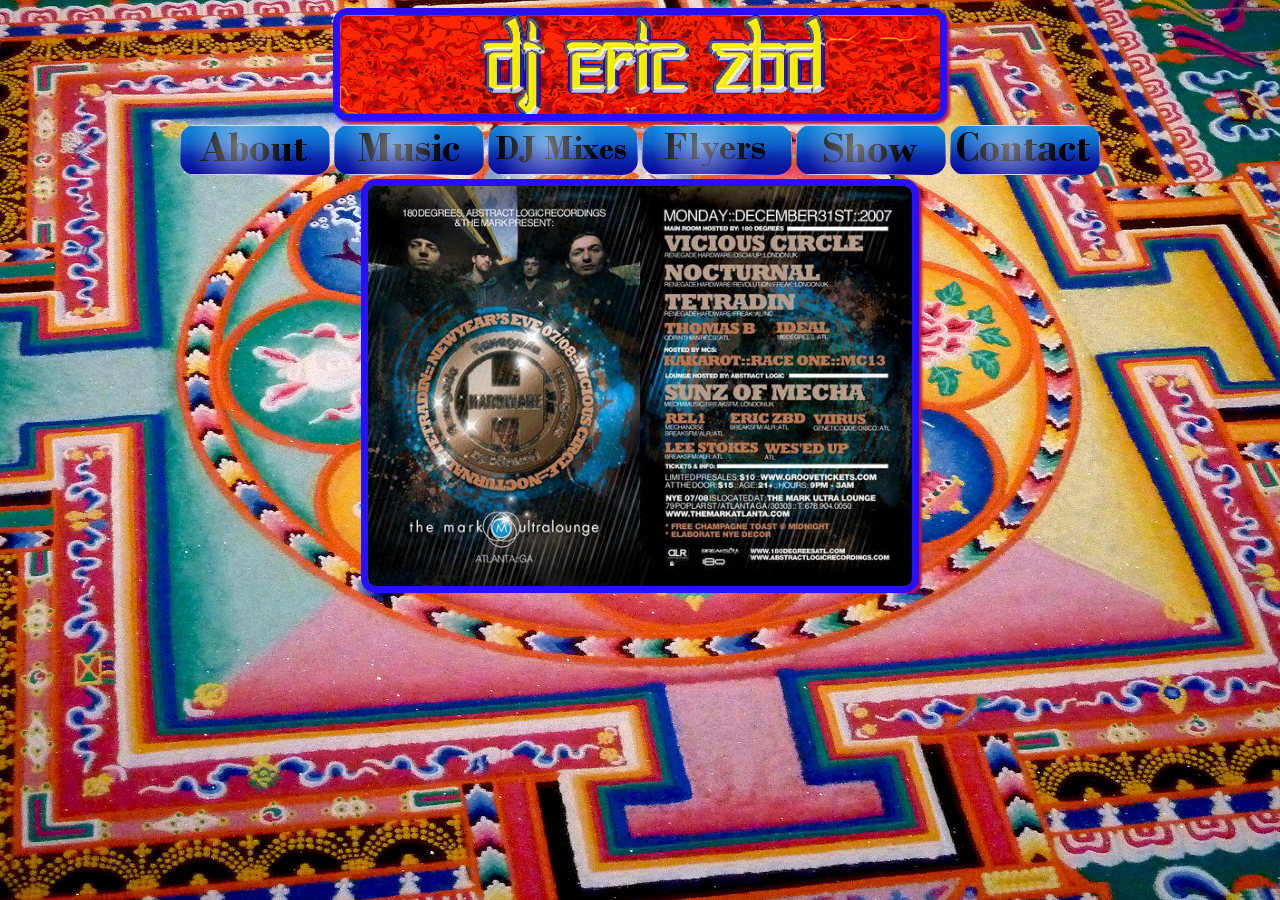
<file: final-project/flyers.html>
<!DOCTYPE html>

<html lang = "en">



<head>
    <!-- <meta http-equiv="Content-Type" content="text/html; charset=utf-8"/>

     <link rel="stylesheet" type="text/css"
           href="styles.css" >
     <meta name="viewport" content="width=device-width, initial-scale=1.0">
 -->
    <title> Old Flyers

    </title>

    <meta charset = "utf-8">
    <link rel="stylesheet" type="text/css" href="styles.css">
    <link rel="stylesheet" type="text/css" href="slick/slick.css"/>
    <script type="text/javascript" src="main.js"></script>

</head>

<body>
<div  style="text-align:center;" class="banner">
    <a href="index.html"><img id="banner" src="banner2.jpg" ></a><br>
</div>

<div class="nav" align=center >


    <a  href="about.html"><img id="button1" src="buttons/about.jpg"></a>
    <a  href="music.html"><img id="button2" src="buttons/music.jpg"></a>
    <a  href="mixes.html"><img id="button3" src="buttons/mixes.jpg"></a>
    <a  href="flyers.html"><img id="button4" src="buttons/flyers.jpg" ></a>
    <a  href="radio.html"><img id="button5" src="buttons/radio.jpg"></a>
    <a  href="contact-form/contactform.htm"><img id="button6" src="buttons/contact.jpg"></a>

</div>

<div class="single-item-flyers" align=center >
    <div><img src="flyers/1.jpg"></div>
    <div><img src="flyers/2.jpg"></div>
    <div><img src="flyers/3.jpg"></div>
    <div><img src="flyers/4.jpg"></div>
    <div><img src="flyers/5.jpg"></div>
    <div><img src="flyers/6.jpg"></div>
    <div><img src="flyers/7.jpg"></div>
    <div><img src="flyers/8.jpg"></div>
    <div><img src="flyers/9.jpg"></div>
    <div><img src="flyers/10.jpg"></div>
    <div><img src="flyers/11.jpg"></div>
    <div><img src="flyers/12.jpg"></div>
    <div><img src="flyers/13.jpg"></div>
    <div><img src="flyers/14.jpg"></div>
    <div><img src="flyers/15.jpg"></div>
    <div><img src="flyers/16.jpg"></div>
    <div><img src="flyers/17.jpg"></div>
    <div><img src="flyers/18.jpg"></div>
    <div><img src="flyers/19.jpg"></div>
    <div><img src="flyers/20.jpg"></div>
    <div><img src="flyers/21.jpg"></div>
    <!--
   <div><img src="flyers/22.jpg"></div>
   <div><img src="flyers/23.jpg"></div>
   <div><img src="flyers/24.jpg"></div>
   <div><img src="flyers/25.jpg"></div>
   <div><img src="flyers/26.jpg"></div>
   <div><img src="flyers/27.jpg"></div>
   <div><img src="flyers/28.jpg"></div>
   <div><img src="flyers/29.jpg"></div>
   <div><img src="flyers/30.jpg"></div>
   <div><img src="flyers/31.jpg"></div>
   <div><img src="flyers/32.jpg"></div>
   <div><img src="flyers/33.jpg"></div>
   -->



</div>


<script type="text/javascript" src="jquery-3.1.1.min.js"></script>
<script type="text/javascript" src="jquery-migrate-1.2.1.min.js"></script>
<script type="text/javascript">
    $(document).ready(function(){
        $('.single-item-flyers').slick({
            infinite: true,
            autoplay: true,
            pauseOnHover: false,
            autoplaySpeed: 1200,
            fade: true,
            prevArrow: false,
            nextArrow: false
        });
    });

</script>
<script type="text/javascript" src="hover-transitions/scripts/jquery-1.7.2.min.js"></script>
<script type="text/javascript" src="jquery-migrate-1.2.1.min.js"></script>
<script type="text/javascript" src="slick/slick.min.js"></script>
<script type="text/javascript" src="hover-transitions/scripts/jquery.hover-transitions-1.0.js"></script>
<script type="text/javascript" src="hover-transitions/scripts/jquery-ui-1.8.22.custom.min.js"></script>
<script type="text/javascript" src="main.js"></script>
</body>
</html>
</file>
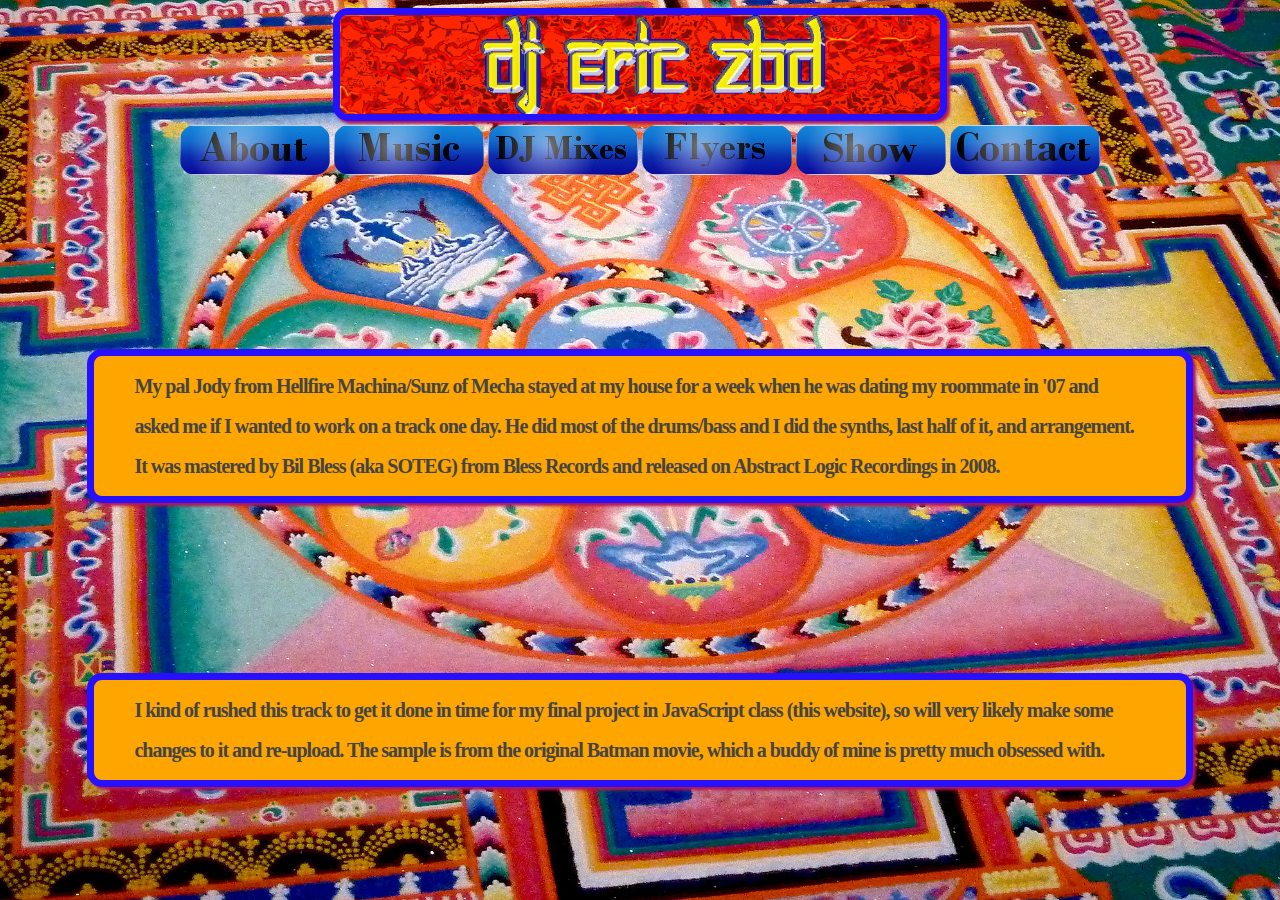
<file: final-project/music.html>
<!DOCTYPE html>

<html lang = "en">



<head>

    <title> Original Tunes

    </title>

    <meta charset = "utf-8">
    <link rel="stylesheet" type="text/css" href="styles.css">
</head>

<body>
<div  style="text-align:center;" class="banner">
    <a href="index.html"><img id="banner" src="banner2.jpg" ></a><br>
</div>

<div class="nav" align=center >


    <a  href="about.html"><img id="button1" src="buttons/about.jpg"></a>
    <a  href="music.html"><img id="button2" src="buttons/music.jpg"></a>
    <a  href="mixes.html"><img id="button3" src="buttons/mixes.jpg"></a>
    <a  href="flyers.html"><img id="button4" src="buttons/flyers.jpg" ></a>
    <a  href="radio.html"><img id="button5" src="buttons/radio.jpg"></a>
    <a  href="contact-form/contactform.htm"><img id="button6" src="buttons/contact.jpg"></a>

</div>

<div>

    <iframe width="100%" height="166" scrolling="no" frameborder="no" src="https://w.soundcloud.com/player/?url=https%3A//api.soundcloud.com/tracks/296723859&amp;color=ff5500&amp;auto_play=false&amp;hide_related=false&amp;show_comments=true&amp;show_user=true&amp;show_reposts=false"></iframe>    <br>
</div>

<div class="textarea" style="font-weight: bold;">
    My pal Jody from Hellfire Machina/Sunz of Mecha stayed at my house for a week when he was dating my roommate in '07 and asked me if I wanted to work on a track one day. He did most of the drums/bass and I did the synths, last half of it, and arrangement. It was mastered by Bil Bless (aka SOTEG) from Bless Records and released on Abstract Logic Recordings in 2008.
</div>
<div>

<iframe width="100%" height="166" scrolling="no" frameborder="no" src="https://w.soundcloud.com/player/?url=https%3A//api.soundcloud.com/tracks/298669642&amp;color=ff5500&amp;auto_play=false&amp;hide_related=false&amp;show_comments=true&amp;show_user=true&amp;show_reposts=false"></iframe>
</div>
<div class="textarea" style="font-weight: bold;">
    I kind of rushed this track to get it done in time for my final project in JavaScript class (this website), so will very likely make some changes to it and re-upload. The sample is from the original Batman movie, which a buddy of mine is pretty much obsessed with.
</div>
<script type="text/javascript" src="hover-transitions/scripts/jquery-1.7.2.min.js"></script>
<script type="text/javascript" src="jquery-migrate-1.2.1.min.js"></script>
<script type="text/javascript" src="hover-transitions/scripts/jquery.hover-transitions-1.0.js"></script>
<script type="text/javascript" src="hover-transitions/scripts/jquery-ui-1.8.22.custom.min.js"></script>
<script type="text/javascript" src="main.js"></script>
 </body>
</html>
</file>
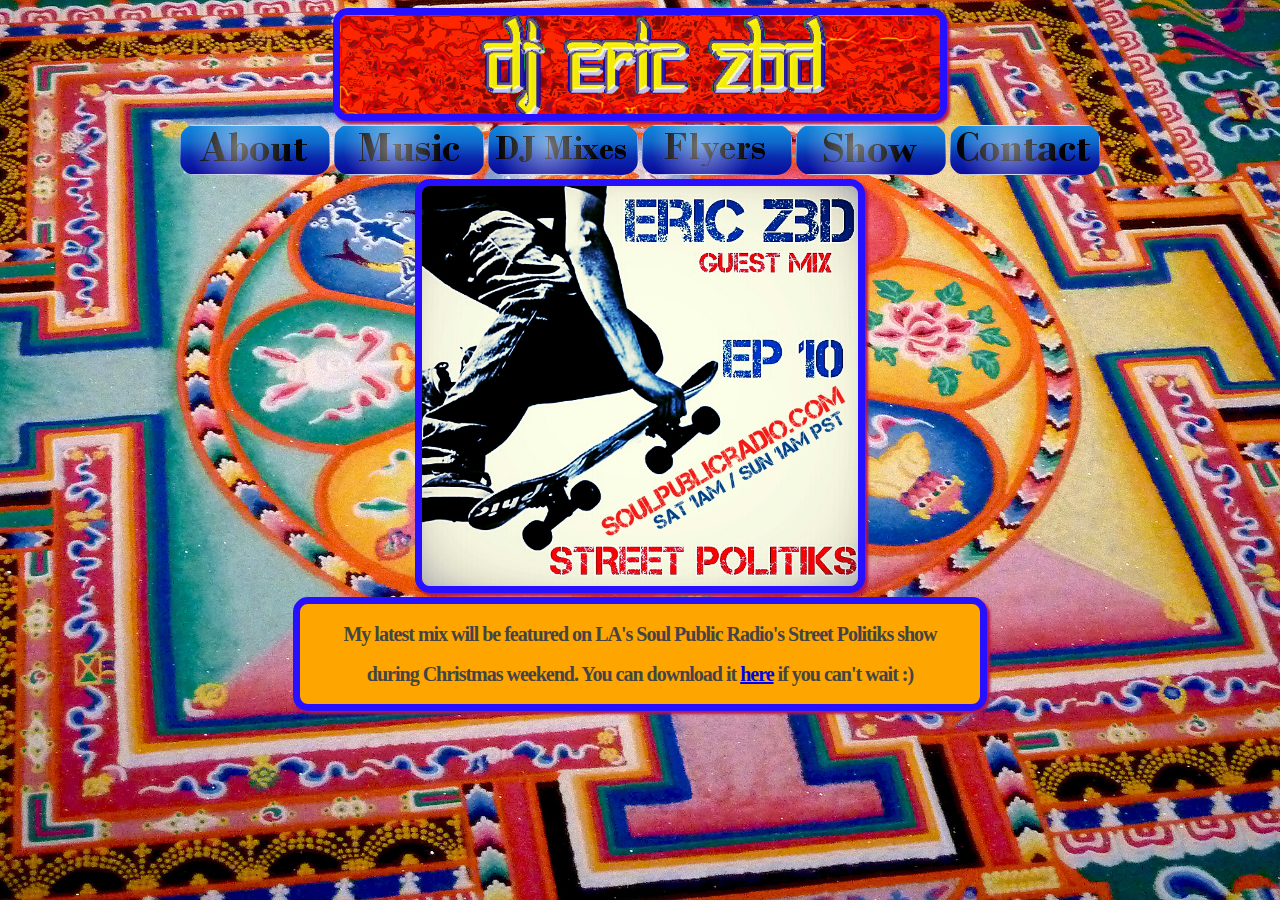
<file: final-project/radio.html>
<!DOCTYPE html>

<html lang = "en">



<head>

    <title> DJ Eric ZBD

    </title>

    <meta charset = "utf-8">
    <link rel="stylesheet" type="text/css" href="styles.css">

</head>

<body>
<div  style="text-align:center;" class="banner">
    <a href="index.html"><img id="banner" src="banner2.jpg" ></a><br>
</div>
<div class="nav" align=center >


    <a  href="about.html"><img id="button1" src="buttons/about.jpg"></a>
    <a  href="music.html"><img id="button2" src="buttons/music.jpg"></a>
    <a  href="mixes.html"><img id="button3" src="buttons/mixes.jpg"></a>
    <a  href="flyers.html"><img id="button4" src="buttons/flyers.jpg" ></a>
    <a  href="radio.html"><img id="button5" src="buttons/radio.jpg"></a>
    <a  href="contact-form/contactform.htm"><img id="button6" src="buttons/contact.jpg"></a>

</div>
<div align=center style="padding-top: 0;" class="banner">
    <a href="http://soulpublicradio.com" target="_blank"><img src="guest-mix.jpg"></a>
<br>
<div class="textarea" style="font-weight: bold; max-width: 600px;">
    My latest mix will be featured on LA's Soul Public Radio's Street Politiks show during Christmas weekend. You can download it <a href="http://djericzbd.com/Eric_Zbd-December-2016-dnb-mix.mp3">here</a>
    if you can't wait :)
</div>
</div>
<script type="text/javascript" src="hover-transitions/scripts/jquery-1.7.2.min.js"></script>
<script type="text/javascript" src="jquery-migrate-1.2.1.min.js"></script>
<script type="text/javascript" src="hover-transitions/scripts/jquery.hover-transitions-1.0.js"></script>
<script type="text/javascript" src="hover-transitions/scripts/jquery-ui-1.8.22.custom.min.js"></script>
<script type="text/javascript" src="main.js"></script>

</body>
</html>
</file>
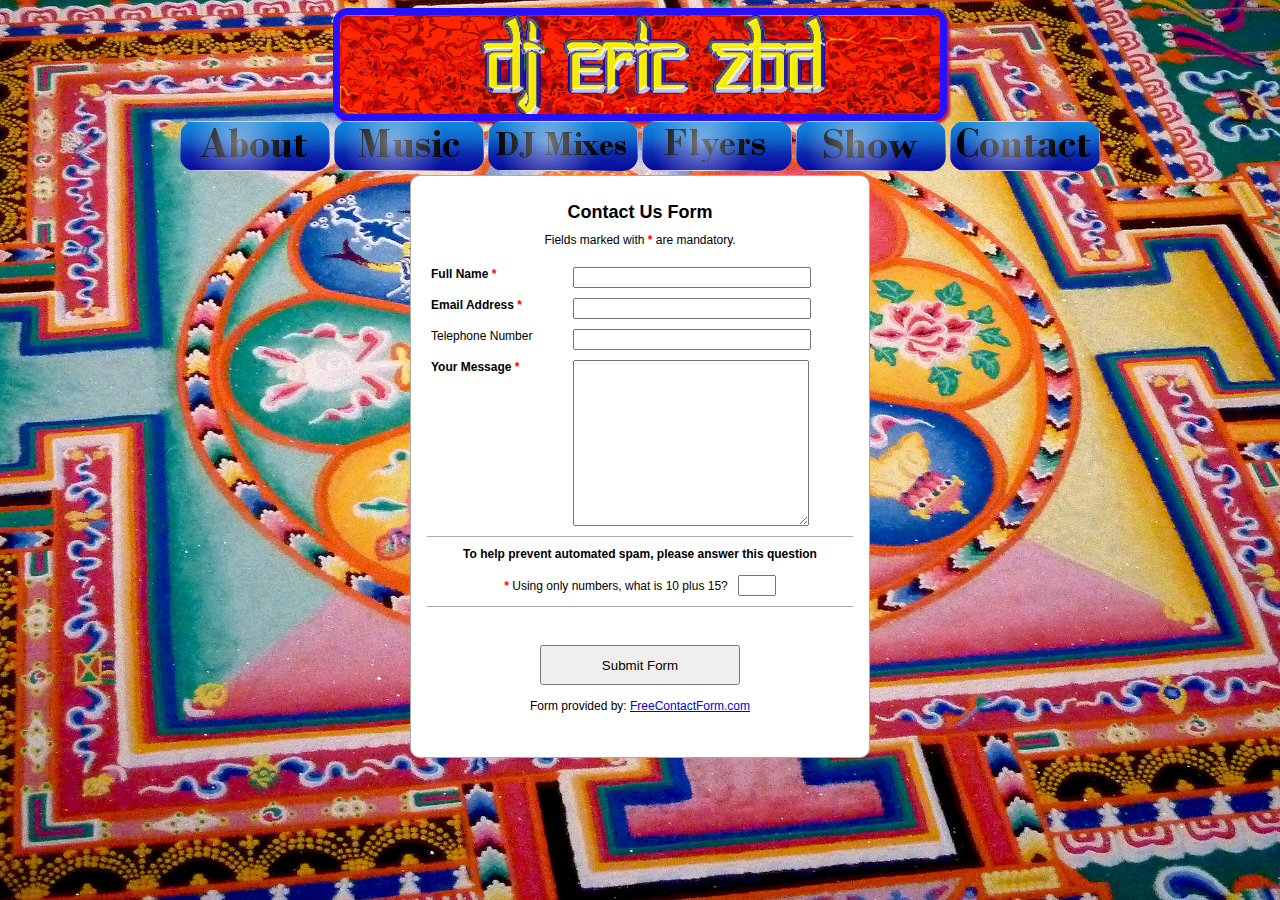
<file: final-project/contact-form/contactform.htm>
<!--
URL: www.freecontactform.com
Version: FreeContactForm Free V2.2
Copyright (c) 2013 Stuart Cochrane
THE SOFTWARE IS PROVIDED "AS IS", WITHOUT WARRANTY OF ANY KIND, EXPRESS OR
IMPLIED, INCLUDING BUT NOT LIMITED TO THE WARRANTIES OF MERCHANTABILITY,
FITNESS FOR A PARTICULAR PURPOSE AND NONINFRINGEMENT. IN NO EVENT SHALL THE
AUTHORS OR COPYRIGHT HOLDERS BE LIABLE FOR ANY CLAIM, DAMAGES OR OTHER
LIABILITY, WHETHER IN AN ACTION OF CONTRACT, TORT OR OTHERWISE, ARISING FROM,
OUT OF OR IN CONNECTION WITH THE SOFTWARE OR THE USE OR OTHER DEALINGS IN
THE SOFTWARE.



-->
<!DOCTYPE html PUBLIC "-//W3C//DTD HTML 4.01 Transitional//EN" "http://www.w3.org/TR/html4/loose.dtd">
<html>
	<head>
	<meta http-equiv="Content-Type" content="text/html; charset=UTF-8">
	<title>Contact Us</title>
	<script src="freecontactformvalidation.js"></script>
	<script>
	required.add('Full_Name','NOT_EMPTY','Full Name');
	required.add('Email_Address','EMAIL','Email Address');
	required.add('Your_Message','NOT_EMPTY','Your Message');
	required.add('AntiSpam','NOT_EMPTY','Anti-Spam Question');
	</script>

		<link rel="stylesheet" type="text/css" href="../styles.css">
		<link rel="stylesheet" type="text/css" href="freecontactform.css">

	</head>
	<body>
	<div align=center>
		<div  style="text-align:center;" class="banner">
			<a href="../index.html"><img id="banner" src="../banner2.jpg" ></a><br>
		</div>
		<div class="nav" align=center >


			<a  href="../about.html"><img id="button1" src="../buttons/about.jpg"></a>
			<a  href="../music.html"><img id="button2" src="../buttons/music.jpg"></a>
			<a  href="../mixes.html"><img id="button3" src="../buttons/mixes.jpg"></a>
			<a  href="../flyers.html"><img id="button4" src="../buttons/flyers.jpg" ></a>
			<a  href="../radio.html"><img id="button5" src="../buttons/radio.jpg"></a>
			<a  href="../contact-form/contactform.htm"><img id="button6" src="../buttons/contact.jpg"></a>

		</div>
	
	<form name="freecontactform" method="post" action="freecontactformprocess.php" onsubmit="return validate.check(this)">
	<table width="400px" class="freecontactform" class="textarea">
	<tr>
	 <td colspan="2">
	  
	 <div class="freecontactformheader">Contact Us Form</div>
	  
	 <div class="freecontactformmessage">Fields marked with <span class="required_star"> * </span> are mandatory.</div>
	  
	 </td>
	</tr>
	<tr>
	 <td valign="top">
	  <label for="Full_Name" class="required">Full Name<span class="required_star"> * </span></label>
	 </td>
	 <td valign="top">
	  <input type="text" name="Full_Name" id="Full_Name" maxlength="80" style="width:230px">
	 </td>
	</tr>
	<tr>
	 <td valign="top">
	  <label for="Email_Address" class="required">Email Address<span class="required_star"> * </span></label>
	 </td>
	 <td valign="top">
	  <input type="text" name="Email_Address" id="Email_Address" maxlength="100" style="width:230px">
	 </td>
	</tr>
	<tr>
	 <td valign="top">
	  <label for="Telephone_Number" class="not-required">Telephone Number</label>
	 </td>
	 <td valign="top">
	  <input type="text" name="Telephone_Number" id="Telephone_Number" maxlength="100" style="width:230px">
	 </td>
	</tr>
	<tr>
	 <td valign="top">
	  <label for="Your_Message" class="required">Your Message<span class="required_star"> * </span></label>
	 </td>
	 <td valign="top">
	  <textarea style="width:230px;height:160px" name="Your_Message" id="Your_Message" maxlength="2000"></textarea>
	 </td>
	</tr>
	<tr>
	 <td colspan="2" style="text-align:center" >
	  <div class="antispammessage">
	  To help prevent automated spam, please answer this question
	  <br /><br />
		  <div class="antispamquestion">
		   <span class="required_star"> * </span>
		   Using only numbers, what is 10 plus 15? &nbsp; 
		   <input type="text" name="AntiSpam" id="AntiSpam" maxlength="100" style="width:30px">
		  </div>
	  </div>
	 </td>
	</tr>
	<tr>
	 <td colspan="2" style="text-align:center" >
	 <br /><br />
	  <input type="submit" value=" Submit Form " style="width:200px;height:40px">
	  <br /><br />
	  <!-- 
	  If you want to remove this author link, 
	  please purchase an unbranded version from: http://www.freecontactform.com/unbranded_form.php 
	  Or upgrade to the professional version at: http://www.freecontactform.com/professional.php
	  -->
	  <div>Form provided by: <a href="http://www.freecontactform.com">FreeContactForm.com</a></div>
	  <br /><br />
	 </td>
	</tr>
	</table>
	</form>
	</div>
	<script type="text/javascript" src="../hover-transitions/scripts/jquery-1.7.2.min.js"></script>
	<script type="text/javascript" src="../jquery-migrate-1.2.1.min.js"></script>
	<script type="text/javascript" src="../slick/slick.min.js"></script>
	<script type="text/javascript" src="../hover-transitions/scripts/jquery.hover-transitions-1.0.js"></script>
	<script type="text/javascript" src="../hover-transitions/scripts/jquery-ui-1.8.22.custom.min.js"></script>
	<script>
        $(document).ready(function(){

            $('#banner').hover_transitions({
                image_src_two: "../banner3.jpg",
                pattern: "crossing",
                show_method: "fly",
                fly_distance: 200
            });

            $('#button1').hover_transitions({
                image_src_two: "../buttons/about2.jpg",
                pattern: "crossing",
                show_method: "fly",
                fly_distance: 200
            });

            $('#button2').hover_transitions({
                image_src_two: "../buttons/music2.jpg",
                pattern: "corners",
                show_method: "fly",
                fly_distance: 200
            });
            $('#button3').hover_transitions({
                image_src_two: "../buttons/mixes2.jpg",
                pattern: "regular",
                show_method: "fly",
                fly_distance: 300
            });
            $('#button4').hover_transitions({
                image_src_two: "../buttons/flyers2.jpg",
                pattern: "skip rows",
                show_method: "fly",
                fly_distance: 400
            });
            $('#button5').hover_transitions({
                image_src_two: "../buttons/radio2.jpg",
                pattern: "skip rows",
                show_method: "fly",
                fly_distance: 400
            });
            $('#button6').hover_transitions({
                image_src_two: "../buttons/contact2.jpg",
                pattern: "skip rows",
                show_method: "fly",
                fly_distance: 400
            });

        });

	</script>
</body>
</html>
</file>
<file: final-project/styles.css>
body {
	background: url(Sand_Mandala.jpg) no-repeat center center fixed;
	-webkit-background-size: cover;
	-moz-background-size: cover;
	-o-background-size: cover;
	background-size: cover;


}
.textarea {
	margin: auto;
	width: 80%;
	-moz-border-radius: 25px;
	border-radius: 25px;
	padding: 2em;
	padding-top: .5em;
	padding-bottom: .5em;
	-webkit-border-radius: 25px;
	background-color: #FFA500;
	-moz-border-radius: 15px;border-radius: 15px;border:7px solid #270FFF; -webkit-box-shadow: #B3154F 3px 3px 3px;-moz-box-shadow: #B3154F 3px 3px 3px; box-shadow: #B3154F 3px 3px 3px;

	font-family: times, Times New Roman, times-roman, georgia, serif;
	font-size: 20px;
	line-height: 40px;
	letter-spacing: -1px;
	color: #444;
}
/*
.button {
	font-weight:normal;
	font-size: 20px;
	background-color: #2EA6FF;
	color: #fff;
	border-radius: 25px;
	padding: 30px;
}
*/
#center{
	margin:0px auto;

}
.fa {
	cursor: pointer;
	padding-left: 3px;
}

#header {
        color: #006600; height: 70px; padding-bottom:0.4em; margin: 0; text-shadow: 1px 1px #000033; 
}
.banner img{
	-webkit-border-radius: 15px; -moz-border-radius: 15px;border-radius: 15px;border:7px solid #270FFF;background-color:#4FE339;-webkit-box-shadow: #B3154F 3px 3px 3px;-moz-box-shadow: #B3154F 3px 3px 3px; box-shadow: #B3154F 3px 3px 3px;

}
.single-item-dj img {
	 -webkit-border-radius: 15px;-moz-border-radius: 15px;border-radius: 15px;border:7px solid #270FFF;background-color:#4FE339;-webkit-box-shadow: #B3154F 3px 3px 3px;-moz-box-shadow: #B3154F 3px 3px 3px; box-shadow: #B3154F 3px 3px 3px;

 }
.single-item-gallery img {
	-webkit-border-radius: 15px;-moz-border-radius: 15px;border-radius: 15px;border:7px solid #270FFF;background-color:#4FE339;-webkit-box-shadow: #B3154F 3px 3px 3px;-moz-box-shadow: #B3154F 3px 3px 3px; box-shadow: #B3154F 3px 3px 3px;

}
.single-item-flyers img {
	-webkit-border-radius: 15px;-moz-border-radius: 15px;border-radius: 15px;border:7px solid #270FFF;background-color:#4FE339;-webkit-box-shadow: #B3154F 3px 3px 3px;-moz-box-shadow: #B3154F 3px 3px 3px; box-shadow: #B3154F 3px 3px 3px;

}
h1 {

	padding-left: 2em; text-indent: 0;

}

#left {

	float: none; 
	width: 100%;
	padding: 0;
	margin: 0;
	
	
	}
	
#floatblock {

	float: left; display: block; text-align: right; width: 120px; padding-right: 5px;

}

#textarea {
	
	display: block; margin-bottom: 20px; font-weight: bold;
	
}

#mySubmit {

	margin-left: 130px;
}

#left a {
	text-decoration: none;
	display: block;
	text-align: center;
	color: #ffffcc;
	font-weight: bold;
	border: 3px outset #cccccc;
	padding: 0.3em;
	width: 92%;
	
	
	

	}
	
#left a:link {

	background-color: #008000;

	}
	
#left a:visited {

	background-color: #48751a;
	
	}
	
#left a:hover { border: 3px inset #FF0000; 

	}
	
table {

	background-color: #ffffff; width: 80%; border-width: 3px; border-style: solid;
	
	margin-bottom: 10px; border-color: #FF0000;
	
	}
	
th {

float: left; color: #006600;

	}
	
td {
	vertical-align: top; padding: 10px; 
	
	}
	


	
#left ul { list-style-type: none;
margin: 0;
padding-left: 0; padding: 0; 

		}
		
#right {	margin-left: 180px; padding: 0.5em; margin: 0; font-size: 90%;
padding-right: 20px; float: right;
padding-bottom: 20px;	
	}

	
 
h2 { color: #FF0000; margin: 0;
}

h3 {
        color: #FF0000; padding-top: 0px; margin-top: 0; margin: 0; padding: 0;
}

img {

	border: 0px; max-height: 400px; max-width: 600px;

}

/*
.logo {
}
*/
.nav img{
		 height: 80%; text-align: center; border-radius: 15px;
}

#mobile { display: inline; }

#desktop { display: none;}

/*#wrapper {

		margin: 0; padding: 0; min-width: 0;

		width: 100%; margin-right: 0; margin-left: 0; background-color: #ffffcc;  padding-top: 0; 
		
		padding-right: 0;
		
		padding-left: 30px; border-style: ridge; border-width: 1px;      border-radius: 25px; 
		
		-webkit-box-shadow: inset -3px -3px 3px 3px #00332B;
		
		-moz-box-shadow: inset -3px -3px 3px 3px #00332B; box-shadow: inset -3px -3px 3px 3px #00332B; display: table;

}
*/
.clear {

	clear: left;

	}

.floatleft {
	float: none;
	padding-right: 0px;
	padding-bottom: 0px;

	}
	
#right p, #right ul, #right dd, #right dt { margin: 0.3em; 

	

}



#footer {
		background-color: #94BFFF; color: #7D0032; margin-right: auto; margin-left: auto; 
		font-family: "Verdana"; font-style: oblique; clear: both; padding-bottom: 0;
		padding-top: 0; 
		
	
		
		

   bottom:0;
   width:80%;
   height:60px;
   background:#ee7600;
   position: fixed;
   border-radius: 70px;
   padding-left: 80px;
   padding-top:5px;
   padding-bottom:5px;


   
}

.contact {

	font-weight: bold; font-size: .90em; font-family: "Times New Roman";

}

dd {
		font-style: italic; font-size: .9em; font-weight:bold; line-height: 100%; 
}
</file>
<file: final-project/contact-form/freecontactform.css>
.freecontactform {
width: 460px;
font-family: arial;
border: 1px solid #AAA;
padding:10px;
-moz-border-radius: 10px;
-webkit-border-radius: 10px;
border-radius: 10px;
}
.freecontactformheader {
font-size:18px;
font-weight:bold;
padding-top:10px;
padding-bottom:10px;
text-align:center;
}
.freecontactformmessage {
text-align:center;
padding-bottom:10px;
}
.freecontactform td {
padding:4px;
font-size:12px;
}
.freecontactform p {
padding:4px;
}
.freecontactform label {
padding:4px;
}
.freecontactform label {
padding-right:10px
}
.required {
font-weight:bold;
}
.required_star {
font-weight:bold;
color:#F00;
}
.not-required {
font-weight:normal
}
.antispammessage {
padding:10px;
border-top:1px solid #AAA;
border-bottom:1px solid #AAA;
font-weight:bold 
}
.antispamquestion {
font-weight:normal;
}
</file>
